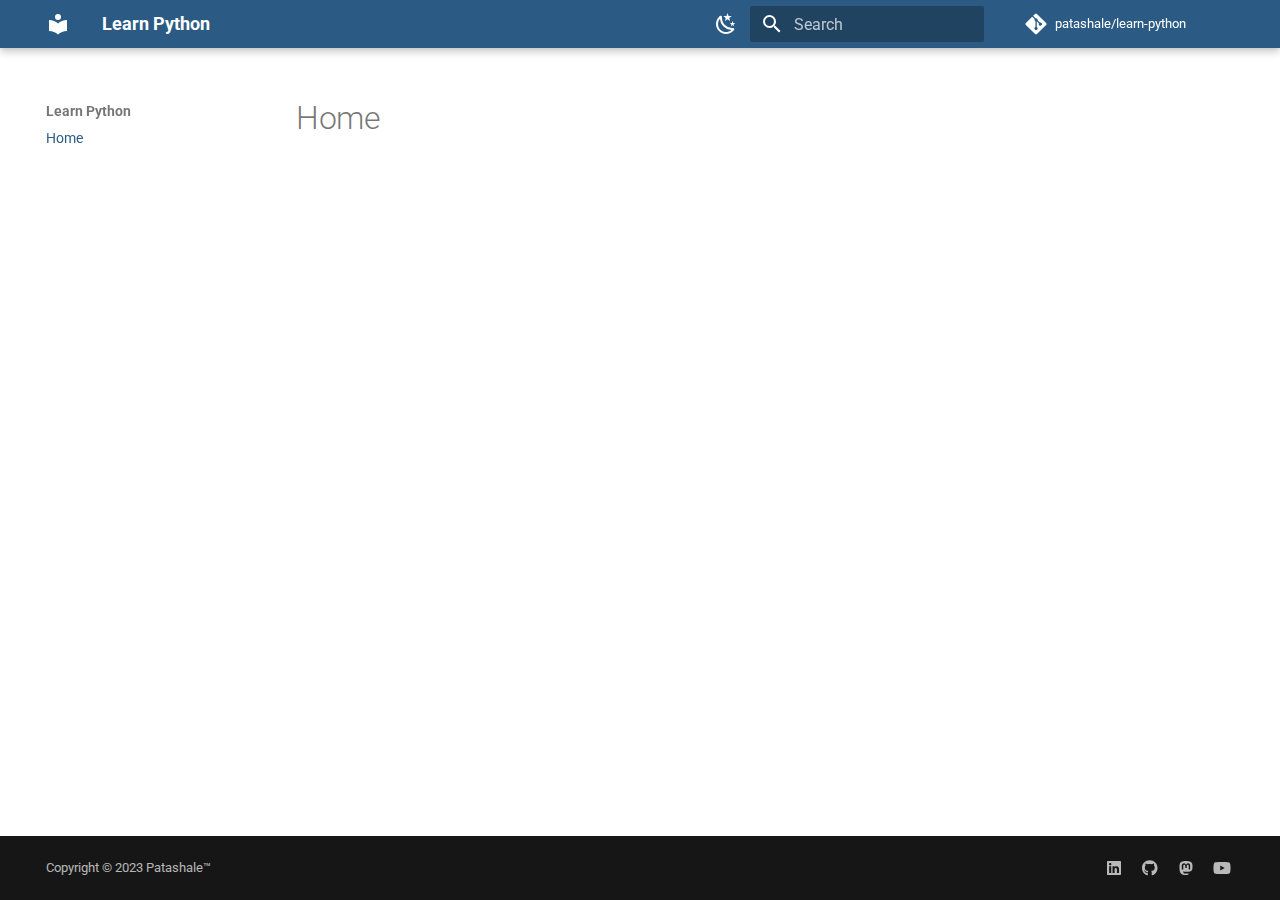
<file: index.html>
<!doctype html>
<html lang="en" class="no-js">
  <head>
    
      <meta charset="utf-8">
      <meta name="viewport" content="width=device-width,initial-scale=1">
      
        <meta name="description" content="Learn everything about Python here at Patashale™.">
      
      
        <meta name="author" content="Patashale™">
      
      
        <link rel="canonical" href="https://www.patashale.in/learn-python/">
      
      
      
      
      <link rel="icon" href="assets/images/favicon.png">
      <meta name="generator" content="mkdocs-1.5.3, mkdocs-material-9.4.5">
    
    
      
        <title>Learn Python</title>
      
    
    
      <link rel="stylesheet" href="assets/stylesheets/main.6a10b989.min.css">
      
        
        <link rel="stylesheet" href="assets/stylesheets/palette.356b1318.min.css">
      
      


    
    
      
    
    
      
        
        
        <link rel="preconnect" href="https://fonts.gstatic.com" crossorigin>
        <link rel="stylesheet" href="https://fonts.googleapis.com/css?family=Roboto:300,300i,400,400i,700,700i%7CRoboto+Mono:400,400i,700,700i&display=fallback">
        <style>:root{--md-text-font:"Roboto";--md-code-font:"Roboto Mono"}</style>
      
    
    
      <link rel="stylesheet" href="stylesheets/extra.css">
    
    <script>__md_scope=new URL(".",location),__md_hash=e=>[...e].reduce((e,_)=>(e<<5)-e+_.charCodeAt(0),0),__md_get=(e,_=localStorage,t=__md_scope)=>JSON.parse(_.getItem(t.pathname+"."+e)),__md_set=(e,_,t=localStorage,a=__md_scope)=>{try{t.setItem(a.pathname+"."+e,JSON.stringify(_))}catch(e){}}</script>
    
      

    
    
    
  </head>
  
  
    
    
      
    
    
    
    
    <body dir="ltr" data-md-color-scheme="default" data-md-color-primary="indigo" data-md-color-accent="indigo">
  
    
    
      <script>var palette=__md_get("__palette");if(palette&&"object"==typeof palette.color)for(var key of Object.keys(palette.color))document.body.setAttribute("data-md-color-"+key,palette.color[key])</script>
    
    <input class="md-toggle" data-md-toggle="drawer" type="checkbox" id="__drawer" autocomplete="off">
    <input class="md-toggle" data-md-toggle="search" type="checkbox" id="__search" autocomplete="off">
    <label class="md-overlay" for="__drawer"></label>
    <div data-md-component="skip">
      
    </div>
    <div data-md-component="announce">
      
    </div>
    
    
      

  

<header class="md-header md-header--shadow" data-md-component="header">
  <nav class="md-header__inner md-grid" aria-label="Header">
    <a href="." title="Learn Python" class="md-header__button md-logo" aria-label="Learn Python" data-md-component="logo">
      
  
  <svg xmlns="http://www.w3.org/2000/svg" viewBox="0 0 24 24"><path d="M12 8a3 3 0 0 0 3-3 3 3 0 0 0-3-3 3 3 0 0 0-3 3 3 3 0 0 0 3 3m0 3.54C9.64 9.35 6.5 8 3 8v11c3.5 0 6.64 1.35 9 3.54 2.36-2.19 5.5-3.54 9-3.54V8c-3.5 0-6.64 1.35-9 3.54Z"/></svg>

    </a>
    <label class="md-header__button md-icon" for="__drawer">
      
      <svg xmlns="http://www.w3.org/2000/svg" viewBox="0 0 24 24"><path d="M3 6h18v2H3V6m0 5h18v2H3v-2m0 5h18v2H3v-2Z"/></svg>
    </label>
    <div class="md-header__title" data-md-component="header-title">
      <div class="md-header__ellipsis">
        <div class="md-header__topic">
          <span class="md-ellipsis">
            Learn Python
          </span>
        </div>
        <div class="md-header__topic" data-md-component="header-topic">
          <span class="md-ellipsis">
            
              Home
            
          </span>
        </div>
      </div>
    </div>
    
      
        <form class="md-header__option" data-md-component="palette">
  
    
    
    
    <input class="md-option" data-md-color-media="(prefers-color-scheme: light)" data-md-color-scheme="default" data-md-color-primary="indigo" data-md-color-accent="indigo"  aria-label="Switch to dark mode"  type="radio" name="__palette" id="__palette_1">
    
      <label class="md-header__button md-icon" title="Switch to dark mode" for="__palette_2" hidden>
        <svg xmlns="http://www.w3.org/2000/svg" viewBox="0 0 24 24"><path d="m17.75 4.09-2.53 1.94.91 3.06-2.63-1.81-2.63 1.81.91-3.06-2.53-1.94L12.44 4l1.06-3 1.06 3 3.19.09m3.5 6.91-1.64 1.25.59 1.98-1.7-1.17-1.7 1.17.59-1.98L15.75 11l2.06-.05L18.5 9l.69 1.95 2.06.05m-2.28 4.95c.83-.08 1.72 1.1 1.19 1.85-.32.45-.66.87-1.08 1.27C15.17 23 8.84 23 4.94 19.07c-3.91-3.9-3.91-10.24 0-14.14.4-.4.82-.76 1.27-1.08.75-.53 1.93.36 1.85 1.19-.27 2.86.69 5.83 2.89 8.02a9.96 9.96 0 0 0 8.02 2.89m-1.64 2.02a12.08 12.08 0 0 1-7.8-3.47c-2.17-2.19-3.33-5-3.49-7.82-2.81 3.14-2.7 7.96.31 10.98 3.02 3.01 7.84 3.12 10.98.31Z"/></svg>
      </label>
    
  
    
    
    
    <input class="md-option" data-md-color-media="(prefers-color-scheme: dark)" data-md-color-scheme="slate" data-md-color-primary="blue" data-md-color-accent="yellow"  aria-label="Switch to light mode"  type="radio" name="__palette" id="__palette_2">
    
      <label class="md-header__button md-icon" title="Switch to light mode" for="__palette_1" hidden>
        <svg xmlns="http://www.w3.org/2000/svg" viewBox="0 0 24 24"><path d="M12 7a5 5 0 0 1 5 5 5 5 0 0 1-5 5 5 5 0 0 1-5-5 5 5 0 0 1 5-5m0 2a3 3 0 0 0-3 3 3 3 0 0 0 3 3 3 3 0 0 0 3-3 3 3 0 0 0-3-3m0-7 2.39 3.42C13.65 5.15 12.84 5 12 5c-.84 0-1.65.15-2.39.42L12 2M3.34 7l4.16-.35A7.2 7.2 0 0 0 5.94 8.5c-.44.74-.69 1.5-.83 2.29L3.34 7m.02 10 1.76-3.77a7.131 7.131 0 0 0 2.38 4.14L3.36 17M20.65 7l-1.77 3.79a7.023 7.023 0 0 0-2.38-4.15l4.15.36m-.01 10-4.14.36c.59-.51 1.12-1.14 1.54-1.86.42-.73.69-1.5.83-2.29L20.64 17M12 22l-2.41-3.44c.74.27 1.55.44 2.41.44.82 0 1.63-.17 2.37-.44L12 22Z"/></svg>
      </label>
    
  
</form>
      
    
    
    
      <label class="md-header__button md-icon" for="__search">
        
        <svg xmlns="http://www.w3.org/2000/svg" viewBox="0 0 24 24"><path d="M9.5 3A6.5 6.5 0 0 1 16 9.5c0 1.61-.59 3.09-1.56 4.23l.27.27h.79l5 5-1.5 1.5-5-5v-.79l-.27-.27A6.516 6.516 0 0 1 9.5 16 6.5 6.5 0 0 1 3 9.5 6.5 6.5 0 0 1 9.5 3m0 2C7 5 5 7 5 9.5S7 14 9.5 14 14 12 14 9.5 12 5 9.5 5Z"/></svg>
      </label>
      <div class="md-search" data-md-component="search" role="dialog">
  <label class="md-search__overlay" for="__search"></label>
  <div class="md-search__inner" role="search">
    <form class="md-search__form" name="search">
      <input type="text" class="md-search__input" name="query" aria-label="Search" placeholder="Search" autocapitalize="off" autocorrect="off" autocomplete="off" spellcheck="false" data-md-component="search-query" required>
      <label class="md-search__icon md-icon" for="__search">
        
        <svg xmlns="http://www.w3.org/2000/svg" viewBox="0 0 24 24"><path d="M9.5 3A6.5 6.5 0 0 1 16 9.5c0 1.61-.59 3.09-1.56 4.23l.27.27h.79l5 5-1.5 1.5-5-5v-.79l-.27-.27A6.516 6.516 0 0 1 9.5 16 6.5 6.5 0 0 1 3 9.5 6.5 6.5 0 0 1 9.5 3m0 2C7 5 5 7 5 9.5S7 14 9.5 14 14 12 14 9.5 12 5 9.5 5Z"/></svg>
        
        <svg xmlns="http://www.w3.org/2000/svg" viewBox="0 0 24 24"><path d="M20 11v2H8l5.5 5.5-1.42 1.42L4.16 12l7.92-7.92L13.5 5.5 8 11h12Z"/></svg>
      </label>
      <nav class="md-search__options" aria-label="Search">
        
        <button type="reset" class="md-search__icon md-icon" title="Clear" aria-label="Clear" tabindex="-1">
          
          <svg xmlns="http://www.w3.org/2000/svg" viewBox="0 0 24 24"><path d="M19 6.41 17.59 5 12 10.59 6.41 5 5 6.41 10.59 12 5 17.59 6.41 19 12 13.41 17.59 19 19 17.59 13.41 12 19 6.41Z"/></svg>
        </button>
      </nav>
      
    </form>
    <div class="md-search__output">
      <div class="md-search__scrollwrap" data-md-scrollfix>
        <div class="md-search-result" data-md-component="search-result">
          <div class="md-search-result__meta">
            Initializing search
          </div>
          <ol class="md-search-result__list" role="presentation"></ol>
        </div>
      </div>
    </div>
  </div>
</div>
    
    
      <div class="md-header__source">
        <a href="https://github.com/patashale/learn-python" title="Go to repository" class="md-source" data-md-component="source">
  <div class="md-source__icon md-icon">
    
    <svg xmlns="http://www.w3.org/2000/svg" viewBox="0 0 448 512"><!--! Font Awesome Free 6.4.2 by @fontawesome - https://fontawesome.com License - https://fontawesome.com/license/free (Icons: CC BY 4.0, Fonts: SIL OFL 1.1, Code: MIT License) Copyright 2023 Fonticons, Inc.--><path d="M439.55 236.05 244 40.45a28.87 28.87 0 0 0-40.81 0l-40.66 40.63 51.52 51.52c27.06-9.14 52.68 16.77 43.39 43.68l49.66 49.66c34.23-11.8 61.18 31 35.47 56.69-26.49 26.49-70.21-2.87-56-37.34L240.22 199v121.85c25.3 12.54 22.26 41.85 9.08 55a34.34 34.34 0 0 1-48.55 0c-17.57-17.6-11.07-46.91 11.25-56v-123c-20.8-8.51-24.6-30.74-18.64-45L142.57 101 8.45 235.14a28.86 28.86 0 0 0 0 40.81l195.61 195.6a28.86 28.86 0 0 0 40.8 0l194.69-194.69a28.86 28.86 0 0 0 0-40.81z"/></svg>
  </div>
  <div class="md-source__repository">
    patashale/learn-python
  </div>
</a>
      </div>
    
  </nav>
  
</header>
    
    <div class="md-container" data-md-component="container">
      
      
        
          
        
      
      <main class="md-main" data-md-component="main">
        <div class="md-main__inner md-grid">
          
            
              
              <div class="md-sidebar md-sidebar--primary" data-md-component="sidebar" data-md-type="navigation" >
                <div class="md-sidebar__scrollwrap">
                  <div class="md-sidebar__inner">
                    



<nav class="md-nav md-nav--primary" aria-label="Navigation" data-md-level="0">
  <label class="md-nav__title" for="__drawer">
    <a href="." title="Learn Python" class="md-nav__button md-logo" aria-label="Learn Python" data-md-component="logo">
      
  
  <svg xmlns="http://www.w3.org/2000/svg" viewBox="0 0 24 24"><path d="M12 8a3 3 0 0 0 3-3 3 3 0 0 0-3-3 3 3 0 0 0-3 3 3 3 0 0 0 3 3m0 3.54C9.64 9.35 6.5 8 3 8v11c3.5 0 6.64 1.35 9 3.54 2.36-2.19 5.5-3.54 9-3.54V8c-3.5 0-6.64 1.35-9 3.54Z"/></svg>

    </a>
    Learn Python
  </label>
  
    <div class="md-nav__source">
      <a href="https://github.com/patashale/learn-python" title="Go to repository" class="md-source" data-md-component="source">
  <div class="md-source__icon md-icon">
    
    <svg xmlns="http://www.w3.org/2000/svg" viewBox="0 0 448 512"><!--! Font Awesome Free 6.4.2 by @fontawesome - https://fontawesome.com License - https://fontawesome.com/license/free (Icons: CC BY 4.0, Fonts: SIL OFL 1.1, Code: MIT License) Copyright 2023 Fonticons, Inc.--><path d="M439.55 236.05 244 40.45a28.87 28.87 0 0 0-40.81 0l-40.66 40.63 51.52 51.52c27.06-9.14 52.68 16.77 43.39 43.68l49.66 49.66c34.23-11.8 61.18 31 35.47 56.69-26.49 26.49-70.21-2.87-56-37.34L240.22 199v121.85c25.3 12.54 22.26 41.85 9.08 55a34.34 34.34 0 0 1-48.55 0c-17.57-17.6-11.07-46.91 11.25-56v-123c-20.8-8.51-24.6-30.74-18.64-45L142.57 101 8.45 235.14a28.86 28.86 0 0 0 0 40.81l195.61 195.6a28.86 28.86 0 0 0 40.8 0l194.69-194.69a28.86 28.86 0 0 0 0-40.81z"/></svg>
  </div>
  <div class="md-source__repository">
    patashale/learn-python
  </div>
</a>
    </div>
  
  <ul class="md-nav__list" data-md-scrollfix>
    
      
      
  
  
    
  
  
    <li class="md-nav__item md-nav__item--active">
      
      <input class="md-nav__toggle md-toggle" type="checkbox" id="__toc">
      
      
      
      <a href="." class="md-nav__link md-nav__link--active">
        
  
  <span class="md-ellipsis">
    Home
  </span>
  

      </a>
      
    </li>
  

    
  </ul>
</nav>
                  </div>
                </div>
              </div>
            
            
              
              <div class="md-sidebar md-sidebar--secondary" data-md-component="sidebar" data-md-type="toc" >
                <div class="md-sidebar__scrollwrap">
                  <div class="md-sidebar__inner">
                    

<nav class="md-nav md-nav--secondary" aria-label="Table of contents">
  
  
  
  
</nav>
                  </div>
                </div>
              </div>
            
          
          
            <div class="md-content" data-md-component="content">
              <article class="md-content__inner md-typeset">
                
                  

  
  


  <h1>Home</h1>







                
              </article>
            </div>
          
          
        </div>
        
      </main>
      
        <footer class="md-footer">
  
    
  
  <div class="md-footer-meta md-typeset">
    <div class="md-footer-meta__inner md-grid">
      <div class="md-copyright">
  
    <div class="md-copyright__highlight">
      Copyright &copy; 2023 Patashale™
    </div>
  
  
</div>
      
        <div class="md-social">
  
    
    
    
    
    <a href="https://linkedin.com/company/patashale" target="_blank" rel="noopener" title="Patashale™ on LinkedIn" class="md-social__link">
      <svg xmlns="http://www.w3.org/2000/svg" viewBox="0 0 448 512"><!--! Font Awesome Free 6.4.2 by @fontawesome - https://fontawesome.com License - https://fontawesome.com/license/free (Icons: CC BY 4.0, Fonts: SIL OFL 1.1, Code: MIT License) Copyright 2023 Fonticons, Inc.--><path d="M416 32H31.9C14.3 32 0 46.5 0 64.3v383.4C0 465.5 14.3 480 31.9 480H416c17.6 0 32-14.5 32-32.3V64.3c0-17.8-14.4-32.3-32-32.3zM135.4 416H69V202.2h66.5V416zm-33.2-243c-21.3 0-38.5-17.3-38.5-38.5S80.9 96 102.2 96c21.2 0 38.5 17.3 38.5 38.5 0 21.3-17.2 38.5-38.5 38.5zm282.1 243h-66.4V312c0-24.8-.5-56.7-34.5-56.7-34.6 0-39.9 27-39.9 54.9V416h-66.4V202.2h63.7v29.2h.9c8.9-16.8 30.6-34.5 62.9-34.5 67.2 0 79.7 44.3 79.7 101.9V416z"/></svg>
    </a>
  
    
    
    
    
    <a href="https://github.com/patashale" target="_blank" rel="noopener" title="Patashale™ on GitHub" class="md-social__link">
      <svg xmlns="http://www.w3.org/2000/svg" viewBox="0 0 496 512"><!--! Font Awesome Free 6.4.2 by @fontawesome - https://fontawesome.com License - https://fontawesome.com/license/free (Icons: CC BY 4.0, Fonts: SIL OFL 1.1, Code: MIT License) Copyright 2023 Fonticons, Inc.--><path d="M165.9 397.4c0 2-2.3 3.6-5.2 3.6-3.3.3-5.6-1.3-5.6-3.6 0-2 2.3-3.6 5.2-3.6 3-.3 5.6 1.3 5.6 3.6zm-31.1-4.5c-.7 2 1.3 4.3 4.3 4.9 2.6 1 5.6 0 6.2-2s-1.3-4.3-4.3-5.2c-2.6-.7-5.5.3-6.2 2.3zm44.2-1.7c-2.9.7-4.9 2.6-4.6 4.9.3 2 2.9 3.3 5.9 2.6 2.9-.7 4.9-2.6 4.6-4.6-.3-1.9-3-3.2-5.9-2.9zM244.8 8C106.1 8 0 113.3 0 252c0 110.9 69.8 205.8 169.5 239.2 12.8 2.3 17.3-5.6 17.3-12.1 0-6.2-.3-40.4-.3-61.4 0 0-70 15-84.7-29.8 0 0-11.4-29.1-27.8-36.6 0 0-22.9-15.7 1.6-15.4 0 0 24.9 2 38.6 25.8 21.9 38.6 58.6 27.5 72.9 20.9 2.3-16 8.8-27.1 16-33.7-55.9-6.2-112.3-14.3-112.3-110.5 0-27.5 7.6-41.3 23.6-58.9-2.6-6.5-11.1-33.3 2.6-67.9 20.9-6.5 69 27 69 27 20-5.6 41.5-8.5 62.8-8.5s42.8 2.9 62.8 8.5c0 0 48.1-33.6 69-27 13.7 34.7 5.2 61.4 2.6 67.9 16 17.7 25.8 31.5 25.8 58.9 0 96.5-58.9 104.2-114.8 110.5 9.2 7.9 17 22.9 17 46.4 0 33.7-.3 75.4-.3 83.6 0 6.5 4.6 14.4 17.3 12.1C428.2 457.8 496 362.9 496 252 496 113.3 383.5 8 244.8 8zM97.2 352.9c-1.3 1-1 3.3.7 5.2 1.6 1.6 3.9 2.3 5.2 1 1.3-1 1-3.3-.7-5.2-1.6-1.6-3.9-2.3-5.2-1zm-10.8-8.1c-.7 1.3.3 2.9 2.3 3.9 1.6 1 3.6.7 4.3-.7.7-1.3-.3-2.9-2.3-3.9-2-.6-3.6-.3-4.3.7zm32.4 35.6c-1.6 1.3-1 4.3 1.3 6.2 2.3 2.3 5.2 2.6 6.5 1 1.3-1.3.7-4.3-1.3-6.2-2.2-2.3-5.2-2.6-6.5-1zm-11.4-14.7c-1.6 1-1.6 3.6 0 5.9 1.6 2.3 4.3 3.3 5.6 2.3 1.6-1.3 1.6-3.9 0-6.2-1.4-2.3-4-3.3-5.6-2z"/></svg>
    </a>
  
    
    
      
    
    
    
    <a href="https://mastodon.social/@patashale" target="_blank" rel="noopener me" title="Patashale™ on Mastodon" class="md-social__link">
      <svg xmlns="http://www.w3.org/2000/svg" viewBox="0 0 448 512"><!--! Font Awesome Free 6.4.2 by @fontawesome - https://fontawesome.com License - https://fontawesome.com/license/free (Icons: CC BY 4.0, Fonts: SIL OFL 1.1, Code: MIT License) Copyright 2023 Fonticons, Inc.--><path d="M433 179.11c0-97.2-63.71-125.7-63.71-125.7-62.52-28.7-228.56-28.4-290.48 0 0 0-63.72 28.5-63.72 125.7 0 115.7-6.6 259.4 105.63 289.1 40.51 10.7 75.32 13 103.33 11.4 50.81-2.8 79.32-18.1 79.32-18.1l-1.7-36.9s-36.31 11.4-77.12 10.1c-40.41-1.4-83-4.4-89.63-54a102.54 102.54 0 0 1-.9-13.9c85.63 20.9 158.65 9.1 178.75 6.7 56.12-6.7 105-41.3 111.23-72.9 9.8-49.8 9-121.5 9-121.5zm-75.12 125.2h-46.63v-114.2c0-49.7-64-51.6-64 6.9v62.5h-46.33V197c0-58.5-64-56.6-64-6.9v114.2H90.19c0-122.1-5.2-147.9 18.41-175 25.9-28.9 79.82-30.8 103.83 6.1l11.6 19.5 11.6-19.5c24.11-37.1 78.12-34.8 103.83-6.1 23.71 27.3 18.4 53 18.4 175z"/></svg>
    </a>
  
    
    
    
    
    <a href="https://youtube.com/@patashale" target="_blank" rel="noopener" title="Patashale™ on YouTube" class="md-social__link">
      <svg xmlns="http://www.w3.org/2000/svg" viewBox="0 0 576 512"><!--! Font Awesome Free 6.4.2 by @fontawesome - https://fontawesome.com License - https://fontawesome.com/license/free (Icons: CC BY 4.0, Fonts: SIL OFL 1.1, Code: MIT License) Copyright 2023 Fonticons, Inc.--><path d="M549.655 124.083c-6.281-23.65-24.787-42.276-48.284-48.597C458.781 64 288 64 288 64S117.22 64 74.629 75.486c-23.497 6.322-42.003 24.947-48.284 48.597-11.412 42.867-11.412 132.305-11.412 132.305s0 89.438 11.412 132.305c6.281 23.65 24.787 41.5 48.284 47.821C117.22 448 288 448 288 448s170.78 0 213.371-11.486c23.497-6.321 42.003-24.171 48.284-47.821 11.412-42.867 11.412-132.305 11.412-132.305s0-89.438-11.412-132.305zm-317.51 213.508V175.185l142.739 81.205-142.739 81.201z"/></svg>
    </a>
  
</div>
      
    </div>
  </div>
</footer>
      
    </div>
    <div class="md-dialog" data-md-component="dialog">
      <div class="md-dialog__inner md-typeset"></div>
    </div>
    
    
    <script id="__config" type="application/json">{"base": ".", "features": ["navigation.footer"], "search": "assets/javascripts/workers/search.f886a092.min.js", "translations": {"clipboard.copied": "Copied to clipboard", "clipboard.copy": "Copy to clipboard", "search.result.more.one": "1 more on this page", "search.result.more.other": "# more on this page", "search.result.none": "No matching documents", "search.result.one": "1 matching document", "search.result.other": "# matching documents", "search.result.placeholder": "Type to start searching", "search.result.term.missing": "Missing", "select.version": "Select version"}}</script>
    
    
      <script src="assets/javascripts/bundle.aecac24b.min.js"></script>
      
    
  </body>
</html>
</file>
<file: stylesheets/extra.css>
[data-md-color-scheme="default"] {
    --md-primary-fg-color: #2B5B84;
    --md-accent-fg-color: #FFD343;
    --md-typeset-a-color: #2B5B84;
}

[data-md-color-scheme=slate]{
    --md-primary-fg-color: #2B5B84;
    --md-accent-fg-color: #2B5B84;
    --md-typeset-a-color: #FFD343;
}
</file>
<file: assets/stylesheets/main.6a10b989.min.css>
@charset "UTF-8";html{-webkit-text-size-adjust:none;-moz-text-size-adjust:none;text-size-adjust:none;box-sizing:border-box}*,:after,:before{box-sizing:inherit}@media (prefers-reduced-motion){*,:after,:before{transition:none!important}}body{margin:0}a,button,input,label{-webkit-tap-highlight-color:transparent}a{color:inherit;text-decoration:none}hr{border:0;box-sizing:initial;display:block;height:.05rem;overflow:visible;padding:0}small{font-size:80%}sub,sup{line-height:1em}img{border-style:none}table{border-collapse:initial;border-spacing:0}td,th{font-weight:400;vertical-align:top}button{background:#0000;border:0;font-family:inherit;font-size:inherit;margin:0;padding:0}input{border:0;outline:none}:root{--md-primary-fg-color:#4051b5;--md-primary-fg-color--light:#5d6cc0;--md-primary-fg-color--dark:#303fa1;--md-primary-bg-color:#fff;--md-primary-bg-color--light:#ffffffb3;--md-accent-fg-color:#526cfe;--md-accent-fg-color--transparent:#526cfe1a;--md-accent-bg-color:#fff;--md-accent-bg-color--light:#ffffffb3}[data-md-color-scheme=default]{color-scheme:light}[data-md-color-scheme=default] img[src$="#gh-dark-mode-only"],[data-md-color-scheme=default] img[src$="#only-dark"]{display:none}:root,[data-md-color-scheme=default]{--md-hue:225deg;--md-default-fg-color:#000000de;--md-default-fg-color--light:#0000008a;--md-default-fg-color--lighter:#00000052;--md-default-fg-color--lightest:#00000012;--md-default-bg-color:#fff;--md-default-bg-color--light:#ffffffb3;--md-default-bg-color--lighter:#ffffff4d;--md-default-bg-color--lightest:#ffffff1f;--md-code-fg-color:#36464e;--md-code-bg-color:#f5f5f5;--md-code-hl-color:#4287ff;--md-code-hl-color--light:#4287ff1a;--md-code-hl-number-color:#d52a2a;--md-code-hl-special-color:#db1457;--md-code-hl-function-color:#a846b9;--md-code-hl-constant-color:#6e59d9;--md-code-hl-keyword-color:#3f6ec6;--md-code-hl-string-color:#1c7d4d;--md-code-hl-name-color:var(--md-code-fg-color);--md-code-hl-operator-color:var(--md-default-fg-color--light);--md-code-hl-punctuation-color:var(--md-default-fg-color--light);--md-code-hl-comment-color:var(--md-default-fg-color--light);--md-code-hl-generic-color:var(--md-default-fg-color--light);--md-code-hl-variable-color:var(--md-default-fg-color--light);--md-typeset-color:var(--md-default-fg-color);--md-typeset-a-color:var(--md-primary-fg-color);--md-typeset-del-color:#f5503d26;--md-typeset-ins-color:#0bd57026;--md-typeset-kbd-color:#fafafa;--md-typeset-kbd-accent-color:#fff;--md-typeset-kbd-border-color:#b8b8b8;--md-typeset-mark-color:#ffff0080;--md-typeset-table-color:#0000001f;--md-typeset-table-color--light:rgba(0,0,0,.035);--md-admonition-fg-color:var(--md-default-fg-color);--md-admonition-bg-color:var(--md-default-bg-color);--md-warning-fg-color:#000000de;--md-warning-bg-color:#ff9;--md-footer-fg-color:#fff;--md-footer-fg-color--light:#ffffffb3;--md-footer-fg-color--lighter:#ffffff73;--md-footer-bg-color:#000000de;--md-footer-bg-color--dark:#00000052;--md-shadow-z1:0 0.2rem 0.5rem #0000000d,0 0 0.05rem #0000001a;--md-shadow-z2:0 0.2rem 0.5rem #0000001a,0 0 0.05rem #00000040;--md-shadow-z3:0 0.2rem 0.5rem #0003,0 0 0.05rem #00000059}.md-icon svg{fill:currentcolor;display:block;height:1.2rem;width:1.2rem}body{-webkit-font-smoothing:antialiased;-moz-osx-font-smoothing:grayscale;--md-text-font-family:var(--md-text-font,_),-apple-system,BlinkMacSystemFont,Helvetica,Arial,sans-serif;--md-code-font-family:var(--md-code-font,_),SFMono-Regular,Consolas,Menlo,monospace}aside,body,input{font-feature-settings:"kern","liga";color:var(--md-typeset-color);font-family:var(--md-text-font-family)}code,kbd,pre{font-feature-settings:"kern";font-family:var(--md-code-font-family)}:root{--md-typeset-table-sort-icon:url('data:image/svg+xml;charset=utf-8,<svg xmlns="http://www.w3.org/2000/svg" viewBox="0 0 24 24"><path d="m18 21-4-4h3V7h-3l4-4 4 4h-3v10h3M2 19v-2h10v2M2 13v-2h7v2M2 7V5h4v2H2Z"/></svg>');--md-typeset-table-sort-icon--asc:url('data:image/svg+xml;charset=utf-8,<svg xmlns="http://www.w3.org/2000/svg" viewBox="0 0 24 24"><path d="M19 17h3l-4 4-4-4h3V3h2M2 17h10v2H2M6 5v2H2V5m0 6h7v2H2v-2Z"/></svg>');--md-typeset-table-sort-icon--desc:url('data:image/svg+xml;charset=utf-8,<svg xmlns="http://www.w3.org/2000/svg" viewBox="0 0 24 24"><path d="M19 7h3l-4-4-4 4h3v14h2M2 17h10v2H2M6 5v2H2V5m0 6h7v2H2v-2Z"/></svg>')}.md-typeset{-webkit-print-color-adjust:exact;color-adjust:exact;font-size:.8rem;line-height:1.6}@media print{.md-typeset{font-size:.68rem}}.md-typeset blockquote,.md-typeset dl,.md-typeset figure,.md-typeset ol,.md-typeset pre,.md-typeset ul{margin-bottom:1em;margin-top:1em}.md-typeset h1{color:var(--md-default-fg-color--light);font-size:2em;line-height:1.3;margin:0 0 1.25em}.md-typeset h1,.md-typeset h2{font-weight:300;letter-spacing:-.01em}.md-typeset h2{font-size:1.5625em;line-height:1.4;margin:1.6em 0 .64em}.md-typeset h3{font-size:1.25em;font-weight:400;letter-spacing:-.01em;line-height:1.5;margin:1.6em 0 .8em}.md-typeset h2+h3{margin-top:.8em}.md-typeset h4{font-weight:700;letter-spacing:-.01em;margin:1em 0}.md-typeset h5,.md-typeset h6{color:var(--md-default-fg-color--light);font-size:.8em;font-weight:700;letter-spacing:-.01em;margin:1.25em 0}.md-typeset h5{text-transform:uppercase}.md-typeset hr{border-bottom:.05rem solid var(--md-default-fg-color--lightest);display:flow-root;margin:1.5em 0}.md-typeset a{color:var(--md-typeset-a-color);word-break:break-word}.md-typeset a,.md-typeset a:before{transition:color 125ms}.md-typeset a:focus,.md-typeset a:hover{color:var(--md-accent-fg-color)}.md-typeset a:focus code,.md-typeset a:hover code{background-color:var(--md-accent-fg-color--transparent)}.md-typeset a code{color:currentcolor;transition:background-color 125ms}.md-typeset a.focus-visible{outline-color:var(--md-accent-fg-color);outline-offset:.2rem}.md-typeset code,.md-typeset kbd,.md-typeset pre{color:var(--md-code-fg-color);direction:ltr;font-variant-ligatures:none}@media print{.md-typeset code,.md-typeset kbd,.md-typeset pre{white-space:pre-wrap}}.md-typeset code{background-color:var(--md-code-bg-color);border-radius:.1rem;-webkit-box-decoration-break:clone;box-decoration-break:clone;font-size:.85em;padding:0 .2941176471em;word-break:break-word}.md-typeset code:not(.focus-visible){-webkit-tap-highlight-color:transparent;outline:none}.md-typeset pre{display:flow-root;line-height:1.4;position:relative}.md-typeset pre>code{-webkit-box-decoration-break:slice;box-decoration-break:slice;box-shadow:none;display:block;margin:0;outline-color:var(--md-accent-fg-color);overflow:auto;padding:.7720588235em 1.1764705882em;scrollbar-color:var(--md-default-fg-color--lighter) #0000;scrollbar-width:thin;touch-action:auto;word-break:normal}.md-typeset pre>code:hover{scrollbar-color:var(--md-accent-fg-color) #0000}.md-typeset pre>code::-webkit-scrollbar{height:.2rem;width:.2rem}.md-typeset pre>code::-webkit-scrollbar-thumb{background-color:var(--md-default-fg-color--lighter)}.md-typeset pre>code::-webkit-scrollbar-thumb:hover{background-color:var(--md-accent-fg-color)}.md-typeset kbd{background-color:var(--md-typeset-kbd-color);border-radius:.1rem;box-shadow:0 .1rem 0 .05rem var(--md-typeset-kbd-border-color),0 .1rem 0 var(--md-typeset-kbd-border-color),0 -.1rem .2rem var(--md-typeset-kbd-accent-color) inset;color:var(--md-default-fg-color);display:inline-block;font-size:.75em;padding:0 .6666666667em;vertical-align:text-top;word-break:break-word}.md-typeset mark{background-color:var(--md-typeset-mark-color);-webkit-box-decoration-break:clone;box-decoration-break:clone;color:inherit;word-break:break-word}.md-typeset abbr{border-bottom:.05rem dotted var(--md-default-fg-color--light);cursor:help;text-decoration:none}@media (hover:none){.md-typeset abbr[title]:focus:after,.md-typeset abbr[title]:hover:after{background-color:var(--md-default-fg-color);border-radius:.1rem;box-shadow:var(--md-shadow-z3);color:var(--md-default-bg-color);content:attr(title);font-size:.7rem;left:.8rem;margin-top:2em;padding:.2rem .3rem;position:absolute;right:.8rem}}.md-typeset small{opacity:.75}[dir=ltr] .md-typeset sub,[dir=ltr] .md-typeset sup{margin-left:.078125em}[dir=rtl] .md-typeset sub,[dir=rtl] .md-typeset sup{margin-right:.078125em}[dir=ltr] .md-typeset blockquote{padding-left:.6rem}[dir=rtl] .md-typeset blockquote{padding-right:.6rem}[dir=ltr] .md-typeset blockquote{border-left:.2rem solid var(--md-default-fg-color--lighter)}[dir=rtl] .md-typeset blockquote{border-right:.2rem solid var(--md-default-fg-color--lighter)}.md-typeset blockquote{color:var(--md-default-fg-color--light);margin-left:0;margin-right:0}.md-typeset ul{list-style-type:disc}[dir=ltr] .md-typeset ol,[dir=ltr] .md-typeset ul{margin-left:.625em}[dir=rtl] .md-typeset ol,[dir=rtl] .md-typeset ul{margin-right:.625em}.md-typeset ol,.md-typeset ul{padding:0}.md-typeset ol:not([hidden]),.md-typeset ul:not([hidden]){display:flow-root}.md-typeset ol ol,.md-typeset ul ol{list-style-type:lower-alpha}.md-typeset ol ol ol,.md-typeset ul ol ol{list-style-type:lower-roman}[dir=ltr] .md-typeset ol li,[dir=ltr] .md-typeset ul li{margin-left:1.25em}[dir=rtl] .md-typeset ol li,[dir=rtl] .md-typeset ul li{margin-right:1.25em}.md-typeset ol li,.md-typeset ul li{margin-bottom:.5em}.md-typeset ol li blockquote,.md-typeset ol li p,.md-typeset ul li blockquote,.md-typeset ul li p{margin:.5em 0}.md-typeset ol li:last-child,.md-typeset ul li:last-child{margin-bottom:0}[dir=ltr] .md-typeset ol li ol,[dir=ltr] .md-typeset ol li ul,[dir=ltr] .md-typeset ul li ol,[dir=ltr] .md-typeset ul li ul{margin-left:.625em}[dir=rtl] .md-typeset ol li ol,[dir=rtl] .md-typeset ol li ul,[dir=rtl] .md-typeset ul li ol,[dir=rtl] .md-typeset ul li ul{margin-right:.625em}.md-typeset ol li ol,.md-typeset ol li ul,.md-typeset ul li ol,.md-typeset ul li ul{margin-bottom:.5em;margin-top:.5em}[dir=ltr] .md-typeset dd{margin-left:1.875em}[dir=rtl] .md-typeset dd{margin-right:1.875em}.md-typeset dd{margin-bottom:1.5em;margin-top:1em}.md-typeset img,.md-typeset svg,.md-typeset video{height:auto;max-width:100%}.md-typeset img[align=left]{margin:1em 1em 1em 0}.md-typeset img[align=right]{margin:1em 0 1em 1em}.md-typeset img[align]:only-child{margin-top:0}.md-typeset figure{display:flow-root;margin:1em auto;max-width:100%;text-align:center;width:-webkit-fit-content;width:-moz-fit-content;width:fit-content}.md-typeset figure img{display:block}.md-typeset figcaption{font-style:italic;margin:1em auto;max-width:24rem}.md-typeset iframe{max-width:100%}.md-typeset table:not([class]){background-color:var(--md-default-bg-color);border:.05rem solid var(--md-typeset-table-color);border-radius:.1rem;display:inline-block;font-size:.64rem;max-width:100%;overflow:auto;touch-action:auto}@media print{.md-typeset table:not([class]){display:table}}.md-typeset table:not([class])+*{margin-top:1.5em}.md-typeset table:not([class]) td>:first-child,.md-typeset table:not([class]) th>:first-child{margin-top:0}.md-typeset table:not([class]) td>:last-child,.md-typeset table:not([class]) th>:last-child{margin-bottom:0}.md-typeset table:not([class]) td:not([align]),.md-typeset table:not([class]) th:not([align]){text-align:left}[dir=rtl] .md-typeset table:not([class]) td:not([align]),[dir=rtl] .md-typeset table:not([class]) th:not([align]){text-align:right}.md-typeset table:not([class]) th{font-weight:700;min-width:5rem;padding:.9375em 1.25em;vertical-align:top}.md-typeset table:not([class]) td{border-top:.05rem solid var(--md-typeset-table-color);padding:.9375em 1.25em;vertical-align:top}.md-typeset table:not([class]) tbody tr{transition:background-color 125ms}.md-typeset table:not([class]) tbody tr:hover{background-color:var(--md-typeset-table-color--light);box-shadow:0 .05rem 0 var(--md-default-bg-color) inset}.md-typeset table:not([class]) a{word-break:normal}.md-typeset table th[role=columnheader]{cursor:pointer}[dir=ltr] .md-typeset table th[role=columnheader]:after{margin-left:.5em}[dir=rtl] .md-typeset table th[role=columnheader]:after{margin-right:.5em}.md-typeset table th[role=columnheader]:after{content:"";display:inline-block;height:1.2em;-webkit-mask-image:var(--md-typeset-table-sort-icon);mask-image:var(--md-typeset-table-sort-icon);-webkit-mask-repeat:no-repeat;mask-repeat:no-repeat;-webkit-mask-size:contain;mask-size:contain;transition:background-color 125ms;vertical-align:text-bottom;width:1.2em}.md-typeset table th[role=columnheader]:hover:after{background-color:var(--md-default-fg-color--lighter)}.md-typeset table th[role=columnheader][aria-sort=ascending]:after{background-color:var(--md-default-fg-color--light);-webkit-mask-image:var(--md-typeset-table-sort-icon--asc);mask-image:var(--md-typeset-table-sort-icon--asc)}.md-typeset table th[role=columnheader][aria-sort=descending]:after{background-color:var(--md-default-fg-color--light);-webkit-mask-image:var(--md-typeset-table-sort-icon--desc);mask-image:var(--md-typeset-table-sort-icon--desc)}.md-typeset__scrollwrap{margin:1em -.8rem;overflow-x:auto;touch-action:auto}.md-typeset__table{display:inline-block;margin-bottom:.5em;padding:0 .8rem}@media print{.md-typeset__table{display:block}}html .md-typeset__table table{display:table;margin:0;overflow:hidden;width:100%}@media screen and (max-width:44.984375em){.md-content__inner>pre{margin:1em -.8rem}.md-content__inner>pre code{border-radius:0}}.md-typeset .md-author{display:block;flex-shrink:0;height:1.6rem;overflow:hidden;position:relative;transition:color 125ms,transform 125ms;width:1.6rem}.md-typeset .md-author img{border-radius:100%;display:block}.md-typeset .md-author--more{background:var(--md-default-fg-color--lightest);color:var(--md-default-fg-color--lighter);font-size:.6rem;font-weight:700;line-height:1.6rem;text-align:center}.md-typeset .md-author--long{height:2.4rem;width:2.4rem}.md-typeset a.md-author{transform:scale(1)}.md-typeset a.md-author img{filter:grayscale(100%) opacity(75%);transition:filter 125ms}.md-typeset a.md-author:focus,.md-typeset a.md-author:hover{transform:scale(1.1);z-index:1}.md-typeset a.md-author:focus img,.md-typeset a.md-author:hover img{filter:grayscale(0)}.md-banner{background-color:var(--md-footer-bg-color);color:var(--md-footer-fg-color);overflow:auto}@media print{.md-banner{display:none}}.md-banner--warning{background-color:var(--md-warning-bg-color);color:var(--md-warning-fg-color)}.md-banner__inner{font-size:.7rem;margin:.6rem auto;padding:0 .8rem}[dir=ltr] .md-banner__button{float:right}[dir=rtl] .md-banner__button{float:left}.md-banner__button{color:inherit;cursor:pointer;transition:opacity .25s}.no-js .md-banner__button{display:none}.md-banner__button:hover{opacity:.7}html{font-size:125%;height:100%;overflow-x:hidden}@media screen and (min-width:100em){html{font-size:137.5%}}@media screen and (min-width:125em){html{font-size:150%}}body{background-color:var(--md-default-bg-color);display:flex;flex-direction:column;font-size:.5rem;min-height:100%;position:relative;width:100%}@media print{body{display:block}}@media screen and (max-width:59.984375em){body[data-md-scrolllock]{position:fixed}}.md-grid{margin-left:auto;margin-right:auto;max-width:61rem}.md-container{display:flex;flex-direction:column;flex-grow:1}@media print{.md-container{display:block}}.md-main{flex-grow:1}.md-main__inner{display:flex;height:100%;margin-top:1.5rem}.md-ellipsis{overflow:hidden;text-overflow:ellipsis}.md-toggle{display:none}.md-option{height:0;opacity:0;position:absolute;width:0}.md-option:checked+label:not([hidden]){display:block}.md-option.focus-visible+label{outline-color:var(--md-accent-fg-color);outline-style:auto}.md-skip{background-color:var(--md-default-fg-color);border-radius:.1rem;color:var(--md-default-bg-color);font-size:.64rem;margin:.5rem;opacity:0;outline-color:var(--md-accent-fg-color);padding:.3rem .5rem;position:fixed;transform:translateY(.4rem);z-index:-1}.md-skip:focus{opacity:1;transform:translateY(0);transition:transform .25s cubic-bezier(.4,0,.2,1),opacity 175ms 75ms;z-index:10}@page{margin:25mm}:root{--md-clipboard-icon:url('data:image/svg+xml;charset=utf-8,<svg xmlns="http://www.w3.org/2000/svg" viewBox="0 0 24 24"><path d="M19 21H8V7h11m0-2H8a2 2 0 0 0-2 2v14a2 2 0 0 0 2 2h11a2 2 0 0 0 2-2V7a2 2 0 0 0-2-2m-3-4H4a2 2 0 0 0-2 2v14h2V3h12V1Z"/></svg>')}.md-clipboard{border-radius:.1rem;color:var(--md-default-fg-color--lightest);cursor:pointer;height:1.5em;outline-color:var(--md-accent-fg-color);outline-offset:.1rem;position:absolute;right:.5em;top:.5em;transition:color .25s;width:1.5em;z-index:1}@media print{.md-clipboard{display:none}}.md-clipboard:not(.focus-visible){-webkit-tap-highlight-color:transparent;outline:none}:hover>.md-clipboard{color:var(--md-default-fg-color--light)}.md-clipboard:focus,.md-clipboard:hover{color:var(--md-accent-fg-color)}.md-clipboard:after{background-color:currentcolor;content:"";display:block;height:1.125em;margin:0 auto;-webkit-mask-image:var(--md-clipboard-icon);mask-image:var(--md-clipboard-icon);-webkit-mask-position:center;mask-position:center;-webkit-mask-repeat:no-repeat;mask-repeat:no-repeat;-webkit-mask-size:contain;mask-size:contain;width:1.125em}.md-clipboard--inline{cursor:pointer}.md-clipboard--inline code{transition:color .25s,background-color .25s}.md-clipboard--inline:focus code,.md-clipboard--inline:hover code{background-color:var(--md-accent-fg-color--transparent);color:var(--md-accent-fg-color)}@keyframes consent{0%{opacity:0;transform:translateY(100%)}to{opacity:1;transform:translateY(0)}}@keyframes overlay{0%{opacity:0}to{opacity:1}}.md-consent__overlay{animation:overlay .25s both;-webkit-backdrop-filter:blur(.1rem);backdrop-filter:blur(.1rem);background-color:#0000008a;height:100%;opacity:1;position:fixed;top:0;width:100%;z-index:5}.md-consent__inner{animation:consent .5s cubic-bezier(.1,.7,.1,1) both;background-color:var(--md-default-bg-color);border:0;border-radius:.1rem;bottom:0;box-shadow:0 0 .2rem #0000001a,0 .2rem .4rem #0003;max-height:100%;overflow:auto;padding:0;position:fixed;width:100%;z-index:5}.md-consent__form{padding:.8rem}.md-consent__settings{display:none;margin:1em 0}input:checked+.md-consent__settings{display:block}.md-consent__controls{margin-bottom:.8rem}.md-typeset .md-consent__controls .md-button{display:inline}@media screen and (max-width:44.984375em){.md-typeset .md-consent__controls .md-button{display:block;margin-top:.4rem;text-align:center;width:100%}}.md-consent label{cursor:pointer}.md-content{flex-grow:1;min-width:0}.md-content__inner{margin:0 .8rem 1.2rem;padding-top:.6rem}@media screen and (min-width:76.25em){[dir=ltr] .md-sidebar--primary:not([hidden])~.md-content>.md-content__inner{margin-left:1.2rem}[dir=ltr] .md-sidebar--secondary:not([hidden])~.md-content>.md-content__inner,[dir=rtl] .md-sidebar--primary:not([hidden])~.md-content>.md-content__inner{margin-right:1.2rem}[dir=rtl] .md-sidebar--secondary:not([hidden])~.md-content>.md-content__inner{margin-left:1.2rem}}.md-content__inner:before{content:"";display:block;height:.4rem}.md-content__inner>:last-child{margin-bottom:0}[dir=ltr] .md-content__button{float:right}[dir=rtl] .md-content__button{float:left}[dir=ltr] .md-content__button{margin-left:.4rem}[dir=rtl] .md-content__button{margin-right:.4rem}.md-content__button{margin:.4rem 0;padding:0}@media print{.md-content__button{display:none}}.md-typeset .md-content__button{color:var(--md-default-fg-color--lighter)}.md-content__button svg{display:inline;vertical-align:top}[dir=rtl] .md-content__button svg{transform:scaleX(-1)}[dir=ltr] .md-dialog{right:.8rem}[dir=rtl] .md-dialog{left:.8rem}.md-dialog{background-color:var(--md-default-fg-color);border-radius:.1rem;bottom:.8rem;box-shadow:var(--md-shadow-z3);min-width:11.1rem;opacity:0;padding:.4rem .6rem;pointer-events:none;position:fixed;transform:translateY(100%);transition:transform 0ms .4s,opacity .4s;z-index:4}@media print{.md-dialog{display:none}}.md-dialog--active{opacity:1;pointer-events:auto;transform:translateY(0);transition:transform .4s cubic-bezier(.075,.85,.175,1),opacity .4s}.md-dialog__inner{color:var(--md-default-bg-color);font-size:.7rem}.md-feedback{margin:2em 0 1em;text-align:center}.md-feedback fieldset{border:none;margin:0;padding:0}.md-feedback__title{font-weight:700;margin:1em auto}.md-feedback__inner{position:relative}.md-feedback__list{align-content:baseline;display:flex;flex-wrap:wrap;justify-content:center;position:relative}.md-feedback__list:hover .md-icon:not(:disabled){color:var(--md-default-fg-color--lighter)}:disabled .md-feedback__list{min-height:1.8rem}.md-feedback__icon{color:var(--md-default-fg-color--light);cursor:pointer;flex-shrink:0;margin:0 .1rem;transition:color 125ms}.md-feedback__icon:not(:disabled).md-icon:hover{color:var(--md-accent-fg-color)}.md-feedback__icon:disabled{color:var(--md-default-fg-color--lightest);pointer-events:none}.md-feedback__note{opacity:0;position:relative;transform:translateY(.4rem);transition:transform .4s cubic-bezier(.1,.7,.1,1),opacity .15s}.md-feedback__note>*{margin:0 auto;max-width:16rem}:disabled .md-feedback__note{opacity:1;transform:translateY(0)}.md-footer{background-color:var(--md-footer-bg-color);color:var(--md-footer-fg-color)}@media print{.md-footer{display:none}}.md-footer__inner{justify-content:space-between;overflow:auto;padding:.2rem}.md-footer__inner:not([hidden]){display:flex}.md-footer__link{align-items:end;display:flex;flex-grow:0.01;margin-bottom:.4rem;margin-top:1rem;max-width:100%;outline-color:var(--md-accent-fg-color);overflow:hidden;transition:opacity .25s}.md-footer__link:focus,.md-footer__link:hover{opacity:.7}[dir=rtl] .md-footer__link svg{transform:scaleX(-1)}@media screen and (max-width:44.984375em){.md-footer__link--prev{flex-shrink:0}.md-footer__link--prev .md-footer__title{display:none}}[dir=ltr] .md-footer__link--next{margin-left:auto}[dir=rtl] .md-footer__link--next{margin-right:auto}.md-footer__link--next{text-align:right}[dir=rtl] .md-footer__link--next{text-align:left}.md-footer__title{flex-grow:1;font-size:.9rem;margin-bottom:.7rem;max-width:calc(100% - 2.4rem);padding:0 1rem;white-space:nowrap}.md-footer__button{margin:.2rem;padding:.4rem}.md-footer__direction{font-size:.64rem;opacity:.7}.md-footer-meta{background-color:var(--md-footer-bg-color--dark)}.md-footer-meta__inner{display:flex;flex-wrap:wrap;justify-content:space-between;padding:.2rem}html .md-footer-meta.md-typeset a{color:var(--md-footer-fg-color--light)}html .md-footer-meta.md-typeset a:focus,html .md-footer-meta.md-typeset a:hover{color:var(--md-footer-fg-color)}.md-copyright{color:var(--md-footer-fg-color--lighter);font-size:.64rem;margin:auto .6rem;padding:.4rem 0;width:100%}@media screen and (min-width:45em){.md-copyright{width:auto}}.md-copyright__highlight{color:var(--md-footer-fg-color--light)}.md-social{display:inline-flex;gap:.2rem;margin:0 .4rem;padding:.2rem 0 .6rem}@media screen and (min-width:45em){.md-social{padding:.6rem 0}}.md-social__link{display:inline-block;height:1.6rem;text-align:center;width:1.6rem}.md-social__link:before{line-height:1.9}.md-social__link svg{fill:currentcolor;max-height:.8rem;vertical-align:-25%}.md-typeset .md-button{border:.1rem solid;border-radius:.1rem;color:var(--md-primary-fg-color);cursor:pointer;display:inline-block;font-weight:700;padding:.625em 2em;transition:color 125ms,background-color 125ms,border-color 125ms}.md-typeset .md-button--primary{background-color:var(--md-primary-fg-color);border-color:var(--md-primary-fg-color);color:var(--md-primary-bg-color)}.md-typeset .md-button:focus,.md-typeset .md-button:hover{background-color:var(--md-accent-fg-color);border-color:var(--md-accent-fg-color);color:var(--md-accent-bg-color)}[dir=ltr] .md-typeset .md-input{border-top-left-radius:.1rem}[dir=ltr] .md-typeset .md-input,[dir=rtl] .md-typeset .md-input{border-top-right-radius:.1rem}[dir=rtl] .md-typeset .md-input{border-top-left-radius:.1rem}.md-typeset .md-input{border-bottom:.1rem solid var(--md-default-fg-color--lighter);box-shadow:var(--md-shadow-z1);font-size:.8rem;height:1.8rem;padding:0 .6rem;transition:border .25s,box-shadow .25s}.md-typeset .md-input:focus,.md-typeset .md-input:hover{border-bottom-color:var(--md-accent-fg-color);box-shadow:var(--md-shadow-z2)}.md-typeset .md-input--stretch{width:100%}.md-header{background-color:var(--md-primary-fg-color);box-shadow:0 0 .2rem #0000,0 .2rem .4rem #0000;color:var(--md-primary-bg-color);display:block;left:0;position:sticky;right:0;top:0;z-index:4}@media print{.md-header{display:none}}.md-header[hidden]{transform:translateY(-100%);transition:transform .25s cubic-bezier(.8,0,.6,1),box-shadow .25s}.md-header--shadow{box-shadow:0 0 .2rem #0000001a,0 .2rem .4rem #0003;transition:transform .25s cubic-bezier(.1,.7,.1,1),box-shadow .25s}.md-header__inner{align-items:center;display:flex;padding:0 .2rem}.md-header__button{color:currentcolor;cursor:pointer;margin:.2rem;outline-color:var(--md-accent-fg-color);padding:.4rem;position:relative;transition:opacity .25s;vertical-align:middle;z-index:1}.md-header__button:hover{opacity:.7}.md-header__button:not([hidden]){display:inline-block}.md-header__button:not(.focus-visible){-webkit-tap-highlight-color:transparent;outline:none}.md-header__button.md-logo{margin:.2rem;padding:.4rem}@media screen and (max-width:76.234375em){.md-header__button.md-logo{display:none}}.md-header__button.md-logo img,.md-header__button.md-logo svg{fill:currentcolor;display:block;height:1.2rem;width:auto}@media screen and (min-width:60em){.md-header__button[for=__search]{display:none}}.no-js .md-header__button[for=__search]{display:none}[dir=rtl] .md-header__button[for=__search] svg{transform:scaleX(-1)}@media screen and (min-width:76.25em){.md-header__button[for=__drawer]{display:none}}.md-header__topic{display:flex;max-width:100%;position:absolute;transition:transform .4s cubic-bezier(.1,.7,.1,1),opacity .15s;white-space:nowrap}.md-header__topic+.md-header__topic{opacity:0;pointer-events:none;transform:translateX(1.25rem);transition:transform .4s cubic-bezier(1,.7,.1,.1),opacity .15s;z-index:-1}[dir=rtl] .md-header__topic+.md-header__topic{transform:translateX(-1.25rem)}.md-header__topic:first-child{font-weight:700}[dir=ltr] .md-header__title{margin-left:1rem}[dir=rtl] .md-header__title{margin-right:1rem}[dir=ltr] .md-header__title{margin-right:.4rem}[dir=rtl] .md-header__title{margin-left:.4rem}.md-header__title{flex-grow:1;font-size:.9rem;height:2.4rem;line-height:2.4rem}.md-header__title--active .md-header__topic{opacity:0;pointer-events:none;transform:translateX(-1.25rem);transition:transform .4s cubic-bezier(1,.7,.1,.1),opacity .15s;z-index:-1}[dir=rtl] .md-header__title--active .md-header__topic{transform:translateX(1.25rem)}.md-header__title--active .md-header__topic+.md-header__topic{opacity:1;pointer-events:auto;transform:translateX(0);transition:transform .4s cubic-bezier(.1,.7,.1,1),opacity .15s;z-index:0}.md-header__title>.md-header__ellipsis{height:100%;position:relative;width:100%}.md-header__option{display:flex;flex-shrink:0;max-width:100%;transition:max-width 0ms .25s,opacity .25s .25s;white-space:nowrap}[data-md-toggle=search]:checked~.md-header .md-header__option{max-width:0;opacity:0;transition:max-width 0ms,opacity 0ms}.md-header__option>input{bottom:0}.md-header__source{display:none}@media screen and (min-width:60em){[dir=ltr] .md-header__source{margin-left:1rem}[dir=rtl] .md-header__source{margin-right:1rem}.md-header__source{display:block;max-width:11.7rem;width:11.7rem}}@media screen and (min-width:76.25em){[dir=ltr] .md-header__source{margin-left:1.4rem}[dir=rtl] .md-header__source{margin-right:1.4rem}}.md-meta{color:var(--md-default-fg-color--light);font-size:.7rem;line-height:1.3}.md-meta__list{display:inline-flex;flex-wrap:wrap;list-style:none;margin:0;padding:0}.md-meta__item:not(:last-child):after{content:"·";margin-left:.2rem;margin-right:.2rem}.md-meta__link{color:var(--md-typeset-a-color)}.md-meta__link:focus,.md-meta__link:hover{color:var(--md-accent-fg-color)}.md-draft{background-color:#ff1744;border-radius:.125em;color:#fff;display:inline-block;font-weight:700;padding-left:.5714285714em;padding-right:.5714285714em}:root{--md-nav-icon--prev:url('data:image/svg+xml;charset=utf-8,<svg xmlns="http://www.w3.org/2000/svg" viewBox="0 0 24 24"><path d="M20 11v2H8l5.5 5.5-1.42 1.42L4.16 12l7.92-7.92L13.5 5.5 8 11h12Z"/></svg>');--md-nav-icon--next:url('data:image/svg+xml;charset=utf-8,<svg xmlns="http://www.w3.org/2000/svg" viewBox="0 0 24 24"><path d="M8.59 16.58 13.17 12 8.59 7.41 10 6l6 6-6 6-1.41-1.42Z"/></svg>');--md-toc-icon:url('data:image/svg+xml;charset=utf-8,<svg xmlns="http://www.w3.org/2000/svg" viewBox="0 0 24 24"><path d="M3 9h14V7H3v2m0 4h14v-2H3v2m0 4h14v-2H3v2m16 0h2v-2h-2v2m0-10v2h2V7h-2m0 6h2v-2h-2v2Z"/></svg>')}.md-nav{font-size:.7rem;line-height:1.3}.md-nav__title{color:var(--md-default-fg-color--light);display:block;font-weight:700;overflow:hidden;padding:0 .6rem;text-overflow:ellipsis}.md-nav__title .md-nav__button{display:none}.md-nav__title .md-nav__button img{height:100%;width:auto}.md-nav__title .md-nav__button.md-logo img,.md-nav__title .md-nav__button.md-logo svg{fill:currentcolor;display:block;height:2.4rem;max-width:100%;object-fit:contain;width:auto}.md-nav__list{list-style:none;margin:0;padding:0}.md-nav__link{align-items:flex-start;display:flex;gap:.4rem;margin-top:.625em;scroll-snap-align:start;transition:color 125ms}.md-nav__link--passed{color:var(--md-default-fg-color--light)}.md-nav__item .md-nav__link--active,.md-nav__item .md-nav__link--active code{color:var(--md-typeset-a-color)}.md-nav__link .md-ellipsis{position:relative}[dir=ltr] .md-nav__link .md-icon:last-child{margin-left:auto}[dir=rtl] .md-nav__link .md-icon:last-child{margin-right:auto}.md-nav__link svg{fill:currentcolor;flex-shrink:0;height:1.3em}.md-nav__link[for]:focus,.md-nav__link[for]:hover,.md-nav__link[href]:focus,.md-nav__link[href]:hover{color:var(--md-accent-fg-color);cursor:pointer}.md-nav__link.focus-visible{outline-color:var(--md-accent-fg-color);outline-offset:.2rem}.md-nav--primary .md-nav__link[for=__toc]{display:none}.md-nav--primary .md-nav__link[for=__toc] .md-icon:after{background-color:currentcolor;display:block;height:100%;-webkit-mask-image:var(--md-toc-icon);mask-image:var(--md-toc-icon);width:100%}.md-nav--primary .md-nav__link[for=__toc]~.md-nav{display:none}.md-nav__container>.md-nav__link{margin-top:0}.md-nav__container>.md-nav__link:first-child{flex-grow:1;min-width:0}.md-nav__icon{flex-shrink:0}.md-nav__source{display:none}@media screen and (max-width:76.234375em){.md-nav--primary,.md-nav--primary .md-nav{background-color:var(--md-default-bg-color);display:flex;flex-direction:column;height:100%;left:0;position:absolute;right:0;top:0;z-index:1}.md-nav--primary .md-nav__item,.md-nav--primary .md-nav__title{font-size:.8rem;line-height:1.5}.md-nav--primary .md-nav__title{background-color:var(--md-default-fg-color--lightest);color:var(--md-default-fg-color--light);cursor:pointer;height:5.6rem;line-height:2.4rem;padding:3rem .8rem .2rem;position:relative;white-space:nowrap}[dir=ltr] .md-nav--primary .md-nav__title .md-nav__icon{left:.4rem}[dir=rtl] .md-nav--primary .md-nav__title .md-nav__icon{right:.4rem}.md-nav--primary .md-nav__title .md-nav__icon{display:block;height:1.2rem;margin:.2rem;position:absolute;top:.4rem;width:1.2rem}.md-nav--primary .md-nav__title .md-nav__icon:after{background-color:currentcolor;content:"";display:block;height:100%;-webkit-mask-image:var(--md-nav-icon--prev);mask-image:var(--md-nav-icon--prev);-webkit-mask-position:center;mask-position:center;-webkit-mask-repeat:no-repeat;mask-repeat:no-repeat;-webkit-mask-size:contain;mask-size:contain;width:100%}.md-nav--primary .md-nav__title~.md-nav__list{background-color:var(--md-default-bg-color);box-shadow:0 .05rem 0 var(--md-default-fg-color--lightest) inset;overflow-y:auto;scroll-snap-type:y mandatory;touch-action:pan-y}.md-nav--primary .md-nav__title~.md-nav__list>:first-child{border-top:0}.md-nav--primary .md-nav__title[for=__drawer]{background-color:var(--md-primary-fg-color);color:var(--md-primary-bg-color);font-weight:700}.md-nav--primary .md-nav__title .md-logo{display:block;left:.2rem;margin:.2rem;padding:.4rem;position:absolute;right:.2rem;top:.2rem}.md-nav--primary .md-nav__list{flex:1}.md-nav--primary .md-nav__item{border-top:.05rem solid var(--md-default-fg-color--lightest)}.md-nav--primary .md-nav__item--active>.md-nav__link{color:var(--md-typeset-a-color)}.md-nav--primary .md-nav__item--active>.md-nav__link:focus,.md-nav--primary .md-nav__item--active>.md-nav__link:hover{color:var(--md-accent-fg-color)}.md-nav--primary .md-nav__link{margin-top:0;padding:.6rem .8rem}.md-nav--primary .md-nav__link svg{margin-top:.1em}.md-nav--primary .md-nav__link>.md-nav__link{padding:0}[dir=ltr] .md-nav--primary .md-nav__link .md-nav__icon{margin-right:-.2rem}[dir=rtl] .md-nav--primary .md-nav__link .md-nav__icon{margin-left:-.2rem}.md-nav--primary .md-nav__link .md-nav__icon{font-size:1.2rem;height:1.2rem;width:1.2rem}.md-nav--primary .md-nav__link .md-nav__icon:after{background-color:currentcolor;content:"";display:block;height:100%;-webkit-mask-image:var(--md-nav-icon--next);mask-image:var(--md-nav-icon--next);-webkit-mask-position:center;mask-position:center;-webkit-mask-repeat:no-repeat;mask-repeat:no-repeat;-webkit-mask-size:contain;mask-size:contain;width:100%}[dir=rtl] .md-nav--primary .md-nav__icon:after{transform:scale(-1)}.md-nav--primary .md-nav--secondary .md-nav{background-color:initial;position:static}[dir=ltr] .md-nav--primary .md-nav--secondary .md-nav .md-nav__link{padding-left:1.4rem}[dir=rtl] .md-nav--primary .md-nav--secondary .md-nav .md-nav__link{padding-right:1.4rem}[dir=ltr] .md-nav--primary .md-nav--secondary .md-nav .md-nav .md-nav__link{padding-left:2rem}[dir=rtl] .md-nav--primary .md-nav--secondary .md-nav .md-nav .md-nav__link{padding-right:2rem}[dir=ltr] .md-nav--primary .md-nav--secondary .md-nav .md-nav .md-nav .md-nav__link{padding-left:2.6rem}[dir=rtl] .md-nav--primary .md-nav--secondary .md-nav .md-nav .md-nav .md-nav__link{padding-right:2.6rem}[dir=ltr] .md-nav--primary .md-nav--secondary .md-nav .md-nav .md-nav .md-nav .md-nav__link{padding-left:3.2rem}[dir=rtl] .md-nav--primary .md-nav--secondary .md-nav .md-nav .md-nav .md-nav .md-nav__link{padding-right:3.2rem}.md-nav--secondary{background-color:initial}.md-nav__toggle~.md-nav{display:flex;opacity:0;transform:translateX(100%);transition:transform .25s cubic-bezier(.8,0,.6,1),opacity 125ms 50ms}[dir=rtl] .md-nav__toggle~.md-nav{transform:translateX(-100%)}.md-nav__toggle:checked~.md-nav{opacity:1;transform:translateX(0);transition:transform .25s cubic-bezier(.4,0,.2,1),opacity 125ms 125ms}.md-nav__toggle:checked~.md-nav>.md-nav__list{-webkit-backface-visibility:hidden;backface-visibility:hidden}}@media screen and (max-width:59.984375em){.md-nav--primary .md-nav__link[for=__toc]{display:flex}.md-nav--primary .md-nav__link[for=__toc] .md-icon:after{content:""}.md-nav--primary .md-nav__link[for=__toc]+.md-nav__link{display:none}.md-nav--primary .md-nav__link[for=__toc]~.md-nav{display:flex}.md-nav__source{background-color:var(--md-primary-fg-color--dark);color:var(--md-primary-bg-color);display:block;padding:0 .2rem}}@media screen and (min-width:60em) and (max-width:76.234375em){.md-nav--integrated .md-nav__link[for=__toc]{display:flex}.md-nav--integrated .md-nav__link[for=__toc] .md-icon:after{content:""}.md-nav--integrated .md-nav__link[for=__toc]+.md-nav__link{display:none}.md-nav--integrated .md-nav__link[for=__toc]~.md-nav{display:flex}}@media screen and (min-width:60em){.md-nav{margin-bottom:-.4rem}.md-nav--secondary .md-nav__title{background:var(--md-default-bg-color);box-shadow:0 0 .4rem .4rem var(--md-default-bg-color);position:sticky;top:0;z-index:1}.md-nav--secondary .md-nav__title[for=__toc]{scroll-snap-align:start}.md-nav--secondary .md-nav__title .md-nav__icon{display:none}[dir=ltr] .md-nav--secondary .md-nav__list{padding-left:.6rem}[dir=rtl] .md-nav--secondary .md-nav__list{padding-right:.6rem}.md-nav--secondary .md-nav__list{padding-bottom:.4rem}[dir=ltr] .md-nav--secondary .md-nav__item>.md-nav__link{margin-right:.4rem}[dir=rtl] .md-nav--secondary .md-nav__item>.md-nav__link{margin-left:.4rem}}@media screen and (min-width:76.25em){.md-nav{margin-bottom:-.4rem;transition:max-height .25s cubic-bezier(.86,0,.07,1)}.md-nav--primary .md-nav__title{background:var(--md-default-bg-color);box-shadow:0 0 .4rem .4rem var(--md-default-bg-color);position:sticky;top:0;z-index:1}.md-nav--primary .md-nav__title[for=__drawer]{scroll-snap-align:start}.md-nav--primary .md-nav__title .md-nav__icon{display:none}[dir=ltr] .md-nav--primary .md-nav__list{padding-left:.6rem}[dir=rtl] .md-nav--primary .md-nav__list{padding-right:.6rem}.md-nav--primary .md-nav__list{padding-bottom:.4rem}[dir=ltr] .md-nav--primary .md-nav__item>.md-nav__link{margin-right:.4rem}[dir=rtl] .md-nav--primary .md-nav__item>.md-nav__link{margin-left:.4rem}.md-nav__toggle~.md-nav{display:grid;grid-template-rows:0fr;opacity:0;transition:grid-template-rows .25s cubic-bezier(.86,0,.07,1),opacity .25s,visibility 0ms .25s;visibility:collapse}.md-nav__toggle~.md-nav>.md-nav__list{overflow:hidden}.md-nav__toggle:checked~.md-nav,.md-nav__toggle:indeterminate~.md-nav{grid-template-rows:1fr;opacity:1;transition:grid-template-rows .25s cubic-bezier(.86,0,.07,1),opacity .15s .1s,visibility 0ms;visibility:visible}.md-nav__item--nested>.md-nav>.md-nav__title{display:none}.md-nav__item--section{display:block;margin:1.25em 0}.md-nav__item--section:last-child{margin-bottom:0}.md-nav__item--section>.md-nav__link{font-weight:700}.md-nav__item--section>.md-nav__link[for]{color:var(--md-default-fg-color--light)}.md-nav__item--section>.md-nav__link:not(.md-nav__container){pointer-events:none}.md-nav__item--section>.md-nav__link .md-icon,.md-nav__item--section>.md-nav__link>[for]{display:none}[dir=ltr] .md-nav__item--section>.md-nav{margin-left:-.6rem}[dir=rtl] .md-nav__item--section>.md-nav{margin-right:-.6rem}.md-nav__item--section>.md-nav{display:block;opacity:1;visibility:visible}.md-nav__item--section>.md-nav>.md-nav__list>.md-nav__item{padding:0}.md-nav__icon{border-radius:100%;height:.9rem;transition:background-color .25s;width:.9rem}.md-nav__icon:hover{background-color:var(--md-accent-fg-color--transparent)}.md-nav__icon:after{background-color:currentcolor;border-radius:100%;content:"";display:inline-block;height:100%;-webkit-mask-image:var(--md-nav-icon--next);mask-image:var(--md-nav-icon--next);-webkit-mask-position:center;mask-position:center;-webkit-mask-repeat:no-repeat;mask-repeat:no-repeat;-webkit-mask-size:contain;mask-size:contain;transition:transform .25s;vertical-align:-.1rem;width:100%}[dir=rtl] .md-nav__icon:after{transform:rotate(180deg)}.md-nav__item--nested .md-nav__toggle:checked~.md-nav__link .md-nav__icon:after,.md-nav__item--nested .md-nav__toggle:indeterminate~.md-nav__link .md-nav__icon:after{transform:rotate(90deg)}.md-nav--lifted>.md-nav__list>.md-nav__item,.md-nav--lifted>.md-nav__title{display:none}.md-nav--lifted>.md-nav__list>.md-nav__item--active{display:block}.md-nav--lifted>.md-nav__list>.md-nav__item--active>.md-nav__link{background:var(--md-default-bg-color);box-shadow:0 0 .4rem .4rem var(--md-default-bg-color);margin-top:0;position:sticky;top:0;z-index:1}.md-nav--lifted>.md-nav__list>.md-nav__item--active>.md-nav__link:not(.md-nav__container){pointer-events:none}.md-nav--lifted>.md-nav__list>.md-nav__item--active.md-nav__item--section{margin:0}[dir=ltr] .md-nav--lifted>.md-nav__list>.md-nav__item>.md-nav{margin-left:-.6rem}[dir=rtl] .md-nav--lifted>.md-nav__list>.md-nav__item>.md-nav{margin-right:-.6rem}.md-nav--lifted>.md-nav__list>.md-nav__item>[for]{color:var(--md-default-fg-color--light)}.md-nav--lifted .md-nav[data-md-level="1"]{grid-template-rows:1fr;opacity:1;visibility:visible}.md-nav--integrated>.md-nav__list>.md-nav__item--active:not(.md-nav__item--nested){padding:0 .6rem}.md-nav--integrated>.md-nav__list>.md-nav__item--active:not(.md-nav__item--nested)>.md-nav__link{padding:0}[dir=ltr] .md-nav--integrated>.md-nav__list>.md-nav__item--active .md-nav--secondary{border-left:.05rem solid var(--md-primary-fg-color)}[dir=rtl] .md-nav--integrated>.md-nav__list>.md-nav__item--active .md-nav--secondary{border-right:.05rem solid var(--md-primary-fg-color)}.md-nav--integrated>.md-nav__list>.md-nav__item--active .md-nav--secondary{display:block;margin-bottom:1.25em;opacity:1;visibility:visible}.md-nav--integrated>.md-nav__list>.md-nav__item--active .md-nav--secondary>.md-nav__list{overflow:visible;padding-bottom:0}.md-nav--integrated>.md-nav__list>.md-nav__item--active .md-nav--secondary>.md-nav__title{display:none}}.md-pagination{font-size:.8rem;font-weight:700;gap:.4rem}.md-pagination,.md-pagination>*{align-items:center;display:flex;justify-content:center}.md-pagination>*{border-radius:.2rem;height:1.8rem;min-width:1.8rem;text-align:center}.md-pagination__current{background-color:var(--md-default-fg-color--lightest);color:var(--md-default-fg-color--light)}.md-pagination__link{transition:color 125ms,background-color 125ms}.md-pagination__link:focus,.md-pagination__link:hover{background-color:var(--md-accent-fg-color--transparent);color:var(--md-accent-fg-color)}.md-pagination__link:focus svg,.md-pagination__link:hover svg{color:var(--md-accent-fg-color)}.md-pagination__link.focus-visible{outline-color:var(--md-accent-fg-color);outline-offset:.2rem}.md-pagination__link svg{fill:currentcolor;color:var(--md-default-fg-color--lighter);display:block;max-height:100%;width:1.2rem}.md-post__back{border-bottom:.05rem solid var(--md-default-fg-color--lightest);margin-bottom:1.2rem;padding-bottom:1.2rem}@media screen and (max-width:76.234375em){.md-post__back{display:none}}[dir=rtl] .md-post__back svg{transform:scaleX(-1)}.md-post__authors{display:flex;flex-direction:column;gap:.6rem;margin:0 .6rem 1.2rem}.md-post .md-post__meta a{transition:color 125ms}.md-post .md-post__meta a:focus,.md-post .md-post__meta a:hover{color:var(--md-accent-fg-color)}.md-post__title{color:var(--md-default-fg-color--light);font-weight:700}.md-post--excerpt{margin-bottom:3.2rem}.md-post--excerpt .md-post__header{align-items:center;display:flex;gap:.6rem;min-height:1.6rem}.md-post--excerpt .md-post__authors{align-items:center;display:inline-flex;flex-direction:row;gap:.2rem;margin:0;min-height:2.4rem}[dir=ltr] .md-post--excerpt .md-post__meta .md-meta__list{margin-right:.4rem}[dir=rtl] .md-post--excerpt .md-post__meta .md-meta__list{margin-left:.4rem}.md-post--excerpt .md-post__content>:first-child{--md-scroll-margin:6rem;margin-top:0}.md-post>.md-nav--secondary{margin:1em 0}.md-profile{align-items:center;display:flex;font-size:.7rem;gap:.6rem;line-height:1.4;width:100%}.md-profile__description{flex-grow:1}.md-content--post{display:flex}@media screen and (max-width:76.234375em){.md-content--post{flex-flow:column-reverse}}.md-content--post>.md-content__inner{min-width:0}@media screen and (min-width:76.25em){[dir=ltr] .md-content--post>.md-content__inner{margin-left:1.2rem}[dir=rtl] .md-content--post>.md-content__inner{margin-right:1.2rem}}@media screen and (max-width:76.234375em){.md-sidebar.md-sidebar--post{padding:0;position:static;width:100%}.md-sidebar.md-sidebar--post .md-sidebar__inner{padding:0}.md-sidebar.md-sidebar--post .md-post__meta{margin-left:.6rem;margin-right:.6rem}.md-sidebar.md-sidebar--post .md-nav__item{border:none;display:inline}.md-sidebar.md-sidebar--post .md-nav__list{display:inline-flex;flex-wrap:wrap;gap:.6rem;padding-bottom:.6rem;padding-top:.6rem}.md-sidebar.md-sidebar--post .md-nav__link{padding:0}.md-sidebar.md-sidebar--post .md-nav{position:static}}:root{--md-progress-value:0;--md-progress-delay:400ms}.md-progress{background:var(--md-primary-bg-color);height:.075rem;opacity:min(clamp(0,var(--md-progress-value),1),clamp(0,100 - var(--md-progress-value),1));position:fixed;top:0;transform:scaleX(calc(var(--md-progress-value)*1%));transform-origin:left;transition:transform .5s cubic-bezier(.19,1,.22,1),opacity .25s var(--md-progress-delay);width:100%;z-index:4}:root{--md-search-result-icon:url('data:image/svg+xml;charset=utf-8,<svg xmlns="http://www.w3.org/2000/svg" viewBox="0 0 24 24"><path d="M14 2H6a2 2 0 0 0-2 2v16a2 2 0 0 0 2 2h7c-.41-.25-.8-.56-1.14-.9-.33-.33-.61-.7-.86-1.1H6V4h7v5h5v1.18c.71.16 1.39.43 2 .82V8l-6-6m6.31 16.9c1.33-2.11.69-4.9-1.4-6.22-2.11-1.33-4.91-.68-6.22 1.4-1.34 2.11-.69 4.89 1.4 6.22 1.46.93 3.32.93 4.79.02L22 23.39 23.39 22l-3.08-3.1m-3.81.1a2.5 2.5 0 0 1-2.5-2.5 2.5 2.5 0 0 1 2.5-2.5 2.5 2.5 0 0 1 2.5 2.5 2.5 2.5 0 0 1-2.5 2.5Z"/></svg>')}.md-search{position:relative}@media screen and (min-width:60em){.md-search{padding:.2rem 0}}.no-js .md-search{display:none}.md-search__overlay{opacity:0;z-index:1}@media screen and (max-width:59.984375em){[dir=ltr] .md-search__overlay{left:-2.2rem}[dir=rtl] .md-search__overlay{right:-2.2rem}.md-search__overlay{background-color:var(--md-default-bg-color);border-radius:1rem;height:2rem;overflow:hidden;pointer-events:none;position:absolute;top:-1rem;transform-origin:center;transition:transform .3s .1s,opacity .2s .2s;width:2rem}[data-md-toggle=search]:checked~.md-header .md-search__overlay{opacity:1;transition:transform .4s,opacity .1s}}@media screen and (min-width:60em){[dir=ltr] .md-search__overlay{left:0}[dir=rtl] .md-search__overlay{right:0}.md-search__overlay{background-color:#0000008a;cursor:pointer;height:0;position:fixed;top:0;transition:width 0ms .25s,height 0ms .25s,opacity .25s;width:0}[data-md-toggle=search]:checked~.md-header .md-search__overlay{height:200vh;opacity:1;transition:width 0ms,height 0ms,opacity .25s;width:100%}}@media screen and (max-width:29.984375em){[data-md-toggle=search]:checked~.md-header .md-search__overlay{transform:scale(45)}}@media screen and (min-width:30em) and (max-width:44.984375em){[data-md-toggle=search]:checked~.md-header .md-search__overlay{transform:scale(60)}}@media screen and (min-width:45em) and (max-width:59.984375em){[data-md-toggle=search]:checked~.md-header .md-search__overlay{transform:scale(75)}}.md-search__inner{-webkit-backface-visibility:hidden;backface-visibility:hidden}@media screen and (max-width:59.984375em){[dir=ltr] .md-search__inner{left:0}[dir=rtl] .md-search__inner{right:0}.md-search__inner{height:0;opacity:0;overflow:hidden;position:fixed;top:0;transform:translateX(5%);transition:width 0ms .3s,height 0ms .3s,transform .15s cubic-bezier(.4,0,.2,1) .15s,opacity .15s .15s;width:0;z-index:2}[dir=rtl] .md-search__inner{transform:translateX(-5%)}[data-md-toggle=search]:checked~.md-header .md-search__inner{height:100%;opacity:1;transform:translateX(0);transition:width 0ms 0ms,height 0ms 0ms,transform .15s cubic-bezier(.1,.7,.1,1) .15s,opacity .15s .15s;width:100%}}@media screen and (min-width:60em){[dir=ltr] .md-search__inner{float:right}[dir=rtl] .md-search__inner{float:left}.md-search__inner{padding:.1rem 0;position:relative;transition:width .25s cubic-bezier(.1,.7,.1,1);width:11.7rem}}@media screen and (min-width:60em) and (max-width:76.234375em){[data-md-toggle=search]:checked~.md-header .md-search__inner{width:23.4rem}}@media screen and (min-width:76.25em){[data-md-toggle=search]:checked~.md-header .md-search__inner{width:34.4rem}}.md-search__form{background-color:var(--md-default-bg-color);box-shadow:0 0 .6rem #0000;height:2.4rem;position:relative;transition:color .25s,background-color .25s;z-index:2}@media screen and (min-width:60em){.md-search__form{background-color:#00000042;border-radius:.1rem;height:1.8rem}.md-search__form:hover{background-color:#ffffff1f}}[data-md-toggle=search]:checked~.md-header .md-search__form{background-color:var(--md-default-bg-color);border-radius:.1rem .1rem 0 0;box-shadow:0 0 .6rem #00000012;color:var(--md-default-fg-color)}[dir=ltr] .md-search__input{padding-left:3.6rem;padding-right:2.2rem}[dir=rtl] .md-search__input{padding-left:2.2rem;padding-right:3.6rem}.md-search__input{background:#0000;font-size:.9rem;height:100%;position:relative;text-overflow:ellipsis;width:100%;z-index:2}.md-search__input::placeholder{transition:color .25s}.md-search__input::placeholder,.md-search__input~.md-search__icon{color:var(--md-default-fg-color--light)}.md-search__input::-ms-clear{display:none}@media screen and (max-width:59.984375em){.md-search__input{font-size:.9rem;height:2.4rem;width:100%}}@media screen and (min-width:60em){[dir=ltr] .md-search__input{padding-left:2.2rem}[dir=rtl] .md-search__input{padding-right:2.2rem}.md-search__input{color:inherit;font-size:.8rem}.md-search__input::placeholder{color:var(--md-primary-bg-color--light)}.md-search__input+.md-search__icon{color:var(--md-primary-bg-color)}[data-md-toggle=search]:checked~.md-header .md-search__input{text-overflow:clip}[data-md-toggle=search]:checked~.md-header .md-search__input+.md-search__icon{color:var(--md-default-fg-color--light)}[data-md-toggle=search]:checked~.md-header .md-search__input::placeholder{color:#0000}}.md-search__icon{cursor:pointer;display:inline-block;height:1.2rem;transition:color .25s,opacity .25s;width:1.2rem}.md-search__icon:hover{opacity:.7}[dir=ltr] .md-search__icon[for=__search]{left:.5rem}[dir=rtl] .md-search__icon[for=__search]{right:.5rem}.md-search__icon[for=__search]{position:absolute;top:.3rem;z-index:2}[dir=rtl] .md-search__icon[for=__search] svg{transform:scaleX(-1)}@media screen and (max-width:59.984375em){[dir=ltr] .md-search__icon[for=__search]{left:.8rem}[dir=rtl] .md-search__icon[for=__search]{right:.8rem}.md-search__icon[for=__search]{top:.6rem}.md-search__icon[for=__search] svg:first-child{display:none}}@media screen and (min-width:60em){.md-search__icon[for=__search]{pointer-events:none}.md-search__icon[for=__search] svg:last-child{display:none}}[dir=ltr] .md-search__options{right:.5rem}[dir=rtl] .md-search__options{left:.5rem}.md-search__options{pointer-events:none;position:absolute;top:.3rem;z-index:2}@media screen and (max-width:59.984375em){[dir=ltr] .md-search__options{right:.8rem}[dir=rtl] .md-search__options{left:.8rem}.md-search__options{top:.6rem}}[dir=ltr] .md-search__options>.md-icon{margin-left:.2rem}[dir=rtl] .md-search__options>.md-icon{margin-right:.2rem}.md-search__options>.md-icon{color:var(--md-default-fg-color--light);opacity:0;transform:scale(.75);transition:transform .15s cubic-bezier(.1,.7,.1,1),opacity .15s}.md-search__options>.md-icon:not(.focus-visible){-webkit-tap-highlight-color:transparent;outline:none}[data-md-toggle=search]:checked~.md-header .md-search__input:valid~.md-search__options>.md-icon{opacity:1;pointer-events:auto;transform:scale(1)}[data-md-toggle=search]:checked~.md-header .md-search__input:valid~.md-search__options>.md-icon:hover{opacity:.7}[dir=ltr] .md-search__suggest{padding-left:3.6rem;padding-right:2.2rem}[dir=rtl] .md-search__suggest{padding-left:2.2rem;padding-right:3.6rem}.md-search__suggest{align-items:center;color:var(--md-default-fg-color--lighter);display:flex;font-size:.9rem;height:100%;opacity:0;position:absolute;top:0;transition:opacity 50ms;white-space:nowrap;width:100%}@media screen and (min-width:60em){[dir=ltr] .md-search__suggest{padding-left:2.2rem}[dir=rtl] .md-search__suggest{padding-right:2.2rem}.md-search__suggest{font-size:.8rem}}[data-md-toggle=search]:checked~.md-header .md-search__suggest{opacity:1;transition:opacity .3s .1s}[dir=ltr] .md-search__output{border-bottom-left-radius:.1rem}[dir=ltr] .md-search__output,[dir=rtl] .md-search__output{border-bottom-right-radius:.1rem}[dir=rtl] .md-search__output{border-bottom-left-radius:.1rem}.md-search__output{overflow:hidden;position:absolute;width:100%;z-index:1}@media screen and (max-width:59.984375em){.md-search__output{bottom:0;top:2.4rem}}@media screen and (min-width:60em){.md-search__output{opacity:0;top:1.9rem;transition:opacity .4s}[data-md-toggle=search]:checked~.md-header .md-search__output{box-shadow:var(--md-shadow-z3);opacity:1}}.md-search__scrollwrap{-webkit-backface-visibility:hidden;backface-visibility:hidden;background-color:var(--md-default-bg-color);height:100%;overflow-y:auto;touch-action:pan-y}@media (-webkit-max-device-pixel-ratio:1),(max-resolution:1dppx){.md-search__scrollwrap{transform:translateZ(0)}}@media screen and (min-width:60em) and (max-width:76.234375em){.md-search__scrollwrap{width:23.4rem}}@media screen and (min-width:76.25em){.md-search__scrollwrap{width:34.4rem}}@media screen and (min-width:60em){.md-search__scrollwrap{max-height:0;scrollbar-color:var(--md-default-fg-color--lighter) #0000;scrollbar-width:thin}[data-md-toggle=search]:checked~.md-header .md-search__scrollwrap{max-height:75vh}.md-search__scrollwrap:hover{scrollbar-color:var(--md-accent-fg-color) #0000}.md-search__scrollwrap::-webkit-scrollbar{height:.2rem;width:.2rem}.md-search__scrollwrap::-webkit-scrollbar-thumb{background-color:var(--md-default-fg-color--lighter)}.md-search__scrollwrap::-webkit-scrollbar-thumb:hover{background-color:var(--md-accent-fg-color)}}.md-search-result{color:var(--md-default-fg-color);word-break:break-word}.md-search-result__meta{background-color:var(--md-default-fg-color--lightest);color:var(--md-default-fg-color--light);font-size:.64rem;line-height:1.8rem;padding:0 .8rem;scroll-snap-align:start}@media screen and (min-width:60em){[dir=ltr] .md-search-result__meta{padding-left:2.2rem}[dir=rtl] .md-search-result__meta{padding-right:2.2rem}}.md-search-result__list{list-style:none;margin:0;padding:0;-webkit-user-select:none;user-select:none}.md-search-result__item{box-shadow:0 -.05rem var(--md-default-fg-color--lightest)}.md-search-result__item:first-child{box-shadow:none}.md-search-result__link{display:block;outline:none;scroll-snap-align:start;transition:background-color .25s}.md-search-result__link:focus,.md-search-result__link:hover{background-color:var(--md-accent-fg-color--transparent)}.md-search-result__link:last-child p:last-child{margin-bottom:.6rem}.md-search-result__more>summary{cursor:pointer;display:block;outline:none;position:sticky;scroll-snap-align:start;top:0;z-index:1}.md-search-result__more>summary::marker{display:none}.md-search-result__more>summary::-webkit-details-marker{display:none}.md-search-result__more>summary>div{color:var(--md-typeset-a-color);font-size:.64rem;padding:.75em .8rem;transition:color .25s,background-color .25s}@media screen and (min-width:60em){[dir=ltr] .md-search-result__more>summary>div{padding-left:2.2rem}[dir=rtl] .md-search-result__more>summary>div{padding-right:2.2rem}}.md-search-result__more>summary:focus>div,.md-search-result__more>summary:hover>div{background-color:var(--md-accent-fg-color--transparent);color:var(--md-accent-fg-color)}.md-search-result__more[open]>summary{background-color:var(--md-default-bg-color)}.md-search-result__article{overflow:hidden;padding:0 .8rem;position:relative}@media screen and (min-width:60em){[dir=ltr] .md-search-result__article{padding-left:2.2rem}[dir=rtl] .md-search-result__article{padding-right:2.2rem}}[dir=ltr] .md-search-result__icon{left:0}[dir=rtl] .md-search-result__icon{right:0}.md-search-result__icon{color:var(--md-default-fg-color--light);height:1.2rem;margin:.5rem;position:absolute;width:1.2rem}@media screen and (max-width:59.984375em){.md-search-result__icon{display:none}}.md-search-result__icon:after{background-color:currentcolor;content:"";display:inline-block;height:100%;-webkit-mask-image:var(--md-search-result-icon);mask-image:var(--md-search-result-icon);-webkit-mask-position:center;mask-position:center;-webkit-mask-repeat:no-repeat;mask-repeat:no-repeat;-webkit-mask-size:contain;mask-size:contain;width:100%}[dir=rtl] .md-search-result__icon:after{transform:scaleX(-1)}.md-search-result .md-typeset{color:var(--md-default-fg-color--light);font-size:.64rem;line-height:1.6}.md-search-result .md-typeset h1{color:var(--md-default-fg-color);font-size:.8rem;font-weight:400;line-height:1.4;margin:.55rem 0}.md-search-result .md-typeset h1 mark{text-decoration:none}.md-search-result .md-typeset h2{color:var(--md-default-fg-color);font-size:.64rem;font-weight:700;line-height:1.6;margin:.5em 0}.md-search-result .md-typeset h2 mark{text-decoration:none}.md-search-result__terms{color:var(--md-default-fg-color);display:block;font-size:.64rem;font-style:italic;margin:.5em 0}.md-search-result mark{background-color:initial;color:var(--md-accent-fg-color);text-decoration:underline}.md-select{position:relative;z-index:1}.md-select__inner{background-color:var(--md-default-bg-color);border-radius:.1rem;box-shadow:var(--md-shadow-z2);color:var(--md-default-fg-color);left:50%;margin-top:.2rem;max-height:0;opacity:0;position:absolute;top:calc(100% - .2rem);transform:translate3d(-50%,.3rem,0);transition:transform .25s 375ms,opacity .25s .25s,max-height 0ms .5s}.md-select:focus-within .md-select__inner,.md-select:hover .md-select__inner{max-height:10rem;opacity:1;transform:translate3d(-50%,0,0);transition:transform .25s cubic-bezier(.1,.7,.1,1),opacity .25s,max-height 0ms}.md-select__inner:after{border-bottom:.2rem solid #0000;border-bottom-color:var(--md-default-bg-color);border-left:.2rem solid #0000;border-right:.2rem solid #0000;border-top:0;content:"";height:0;left:50%;margin-left:-.2rem;margin-top:-.2rem;position:absolute;top:0;width:0}.md-select__list{border-radius:.1rem;font-size:.8rem;list-style-type:none;margin:0;max-height:inherit;overflow:auto;padding:0}.md-select__item{line-height:1.8rem}[dir=ltr] .md-select__link{padding-left:.6rem;padding-right:1.2rem}[dir=rtl] .md-select__link{padding-left:1.2rem;padding-right:.6rem}.md-select__link{cursor:pointer;display:block;outline:none;scroll-snap-align:start;transition:background-color .25s,color .25s;width:100%}.md-select__link:focus,.md-select__link:hover{color:var(--md-accent-fg-color)}.md-select__link:focus{background-color:var(--md-default-fg-color--lightest)}.md-sidebar{align-self:flex-start;flex-shrink:0;padding:1.2rem 0;position:sticky;top:2.4rem;width:12.1rem}@media print{.md-sidebar{display:none}}@media screen and (max-width:76.234375em){[dir=ltr] .md-sidebar--primary{left:-12.1rem}[dir=rtl] .md-sidebar--primary{right:-12.1rem}.md-sidebar--primary{background-color:var(--md-default-bg-color);display:block;height:100%;position:fixed;top:0;transform:translateX(0);transition:transform .25s cubic-bezier(.4,0,.2,1),box-shadow .25s;width:12.1rem;z-index:5}[data-md-toggle=drawer]:checked~.md-container .md-sidebar--primary{box-shadow:var(--md-shadow-z3);transform:translateX(12.1rem)}[dir=rtl] [data-md-toggle=drawer]:checked~.md-container .md-sidebar--primary{transform:translateX(-12.1rem)}.md-sidebar--primary .md-sidebar__scrollwrap{bottom:0;left:0;margin:0;overflow:hidden;position:absolute;right:0;scroll-snap-type:none;top:0}}@media screen and (min-width:76.25em){.md-sidebar{height:0}.no-js .md-sidebar{height:auto}.md-header--lifted~.md-container .md-sidebar{top:4.8rem}}.md-sidebar--secondary{display:none;order:2}@media screen and (min-width:60em){.md-sidebar--secondary{height:0}.no-js .md-sidebar--secondary{height:auto}.md-sidebar--secondary:not([hidden]){display:block}.md-sidebar--secondary .md-sidebar__scrollwrap{touch-action:pan-y}}.md-sidebar__scrollwrap{scrollbar-gutter:stable;-webkit-backface-visibility:hidden;backface-visibility:hidden;margin:0 .2rem;overflow-y:auto;scrollbar-color:var(--md-default-fg-color--lighter) #0000;scrollbar-width:thin}.md-sidebar__scrollwrap::-webkit-scrollbar{height:.2rem;width:.2rem}.md-sidebar__scrollwrap:focus-within,.md-sidebar__scrollwrap:hover{scrollbar-color:var(--md-accent-fg-color) #0000}.md-sidebar__scrollwrap:focus-within::-webkit-scrollbar-thumb,.md-sidebar__scrollwrap:hover::-webkit-scrollbar-thumb{background-color:var(--md-default-fg-color--lighter)}.md-sidebar__scrollwrap:focus-within::-webkit-scrollbar-thumb:hover,.md-sidebar__scrollwrap:hover::-webkit-scrollbar-thumb:hover{background-color:var(--md-accent-fg-color)}@supports selector(::-webkit-scrollbar){.md-sidebar__scrollwrap{scrollbar-gutter:auto}[dir=ltr] .md-sidebar__inner{padding-right:calc(100% - 11.5rem)}[dir=rtl] .md-sidebar__inner{padding-left:calc(100% - 11.5rem)}}@media screen and (max-width:76.234375em){.md-overlay{background-color:#0000008a;height:0;opacity:0;position:fixed;top:0;transition:width 0ms .25s,height 0ms .25s,opacity .25s;width:0;z-index:5}[data-md-toggle=drawer]:checked~.md-overlay{height:100%;opacity:1;transition:width 0ms,height 0ms,opacity .25s;width:100%}}@keyframes facts{0%{height:0}to{height:.65rem}}@keyframes fact{0%{opacity:0;transform:translateY(100%)}50%{opacity:0}to{opacity:1;transform:translateY(0)}}:root{--md-source-forks-icon:url('data:image/svg+xml;charset=utf-8,<svg xmlns="http://www.w3.org/2000/svg" viewBox="0 0 16 16"><path d="M5 5.372v.878c0 .414.336.75.75.75h4.5a.75.75 0 0 0 .75-.75v-.878a2.25 2.25 0 1 1 1.5 0v.878a2.25 2.25 0 0 1-2.25 2.25h-1.5v2.128a2.251 2.251 0 1 1-1.5 0V8.5h-1.5A2.25 2.25 0 0 1 3.5 6.25v-.878a2.25 2.25 0 1 1 1.5 0ZM5 3.25a.75.75 0 1 0-1.5 0 .75.75 0 0 0 1.5 0Zm6.75.75a.75.75 0 1 0 0-1.5.75.75 0 0 0 0 1.5Zm-3 8.75a.75.75 0 1 0-1.5 0 .75.75 0 0 0 1.5 0Z"/></svg>');--md-source-repositories-icon:url('data:image/svg+xml;charset=utf-8,<svg xmlns="http://www.w3.org/2000/svg" viewBox="0 0 16 16"><path d="M2 2.5A2.5 2.5 0 0 1 4.5 0h8.75a.75.75 0 0 1 .75.75v12.5a.75.75 0 0 1-.75.75h-2.5a.75.75 0 0 1 0-1.5h1.75v-2h-8a1 1 0 0 0-.714 1.7.75.75 0 1 1-1.072 1.05A2.495 2.495 0 0 1 2 11.5Zm10.5-1h-8a1 1 0 0 0-1 1v6.708A2.486 2.486 0 0 1 4.5 9h8ZM5 12.25a.25.25 0 0 1 .25-.25h3.5a.25.25 0 0 1 .25.25v3.25a.25.25 0 0 1-.4.2l-1.45-1.087a.249.249 0 0 0-.3 0L5.4 15.7a.25.25 0 0 1-.4-.2Z"/></svg>');--md-source-stars-icon:url('data:image/svg+xml;charset=utf-8,<svg xmlns="http://www.w3.org/2000/svg" viewBox="0 0 16 16"><path d="M8 .25a.75.75 0 0 1 .673.418l1.882 3.815 4.21.612a.75.75 0 0 1 .416 1.279l-3.046 2.97.719 4.192a.751.751 0 0 1-1.088.791L8 12.347l-3.766 1.98a.75.75 0 0 1-1.088-.79l.72-4.194L.818 6.374a.75.75 0 0 1 .416-1.28l4.21-.611L7.327.668A.75.75 0 0 1 8 .25Zm0 2.445L6.615 5.5a.75.75 0 0 1-.564.41l-3.097.45 2.24 2.184a.75.75 0 0 1 .216.664l-.528 3.084 2.769-1.456a.75.75 0 0 1 .698 0l2.77 1.456-.53-3.084a.75.75 0 0 1 .216-.664l2.24-2.183-3.096-.45a.75.75 0 0 1-.564-.41L8 2.694Z"/></svg>');--md-source-version-icon:url('data:image/svg+xml;charset=utf-8,<svg xmlns="http://www.w3.org/2000/svg" viewBox="0 0 16 16"><path d="M1 7.775V2.75C1 1.784 1.784 1 2.75 1h5.025c.464 0 .91.184 1.238.513l6.25 6.25a1.75 1.75 0 0 1 0 2.474l-5.026 5.026a1.75 1.75 0 0 1-2.474 0l-6.25-6.25A1.752 1.752 0 0 1 1 7.775Zm1.5 0c0 .066.026.13.073.177l6.25 6.25a.25.25 0 0 0 .354 0l5.025-5.025a.25.25 0 0 0 0-.354l-6.25-6.25a.25.25 0 0 0-.177-.073H2.75a.25.25 0 0 0-.25.25ZM6 5a1 1 0 1 1 0 2 1 1 0 0 1 0-2Z"/></svg>')}.md-source{-webkit-backface-visibility:hidden;backface-visibility:hidden;display:block;font-size:.65rem;line-height:1.2;outline-color:var(--md-accent-fg-color);transition:opacity .25s;white-space:nowrap}.md-source:hover{opacity:.7}.md-source__icon{display:inline-block;height:2.4rem;vertical-align:middle;width:2rem}[dir=ltr] .md-source__icon svg{margin-left:.6rem}[dir=rtl] .md-source__icon svg{margin-right:.6rem}.md-source__icon svg{margin-top:.6rem}[dir=ltr] .md-source__icon+.md-source__repository{padding-left:2rem}[dir=rtl] .md-source__icon+.md-source__repository{padding-right:2rem}[dir=ltr] .md-source__icon+.md-source__repository{margin-left:-2rem}[dir=rtl] .md-source__icon+.md-source__repository{margin-right:-2rem}[dir=ltr] .md-source__repository{margin-left:.6rem}[dir=rtl] .md-source__repository{margin-right:.6rem}.md-source__repository{display:inline-block;max-width:calc(100% - 1.2rem);overflow:hidden;text-overflow:ellipsis;vertical-align:middle}.md-source__facts{display:flex;font-size:.55rem;gap:.4rem;list-style-type:none;margin:.1rem 0 0;opacity:.75;overflow:hidden;padding:0;width:100%}.md-source__repository--active .md-source__facts{animation:facts .25s ease-in}.md-source__fact{overflow:hidden;text-overflow:ellipsis}.md-source__repository--active .md-source__fact{animation:fact .4s ease-out}[dir=ltr] .md-source__fact:before{margin-right:.1rem}[dir=rtl] .md-source__fact:before{margin-left:.1rem}.md-source__fact:before{background-color:currentcolor;content:"";display:inline-block;height:.6rem;-webkit-mask-position:center;mask-position:center;-webkit-mask-repeat:no-repeat;mask-repeat:no-repeat;-webkit-mask-size:contain;mask-size:contain;vertical-align:text-top;width:.6rem}.md-source__fact:nth-child(1n+2){flex-shrink:0}.md-source__fact--version:before{-webkit-mask-image:var(--md-source-version-icon);mask-image:var(--md-source-version-icon)}.md-source__fact--stars:before{-webkit-mask-image:var(--md-source-stars-icon);mask-image:var(--md-source-stars-icon)}.md-source__fact--forks:before{-webkit-mask-image:var(--md-source-forks-icon);mask-image:var(--md-source-forks-icon)}.md-source__fact--repositories:before{-webkit-mask-image:var(--md-source-repositories-icon);mask-image:var(--md-source-repositories-icon)}:root{--md-status:url('data:image/svg+xml;charset=utf-8,<svg xmlns="http://www.w3.org/2000/svg" viewBox="0 0 24 24"><path d="M11 9h2V7h-2m1 13c-4.41 0-8-3.59-8-8s3.59-8 8-8 8 3.59 8 8-3.59 8-8 8m0-18A10 10 0 0 0 2 12a10 10 0 0 0 10 10 10 10 0 0 0 10-10A10 10 0 0 0 12 2m-1 15h2v-6h-2v6Z"/></svg>');--md-status--new:url('data:image/svg+xml;charset=utf-8,<svg xmlns="http://www.w3.org/2000/svg" viewBox="0 0 24 24"><path d="m23 12-2.44-2.78.34-3.68-3.61-.82-1.89-3.18L12 3 8.6 1.54 6.71 4.72l-3.61.81.34 3.68L1 12l2.44 2.78-.34 3.69 3.61.82 1.89 3.18L12 21l3.4 1.46 1.89-3.18 3.61-.82-.34-3.68L23 12m-10 5h-2v-2h2v2m0-4h-2V7h2v6Z"/></svg>');--md-status--deprecated:url('data:image/svg+xml;charset=utf-8,<svg xmlns="http://www.w3.org/2000/svg" viewBox="0 0 24 24"><path d="M9 3v1H4v2h1v13a2 2 0 0 0 2 2h10a2 2 0 0 0 2-2V6h1V4h-5V3H9m0 5h2v9H9V8m4 0h2v9h-2V8Z"/></svg>');--md-status--encrypted:url('data:image/svg+xml;charset=utf-8,<svg xmlns="http://www.w3.org/2000/svg" viewBox="0 0 24 24"><path d="M12 1 3 5v6c0 5.55 3.84 10.74 9 12 5.16-1.26 9-6.45 9-12V5l-9-4m0 6c1.4 0 2.8 1.1 2.8 2.5V11c.6 0 1.2.6 1.2 1.3v3.5c0 .6-.6 1.2-1.3 1.2H9.2c-.6 0-1.2-.6-1.2-1.3v-3.5c0-.6.6-1.2 1.2-1.2V9.5C9.2 8.1 10.6 7 12 7m0 1.2c-.8 0-1.5.5-1.5 1.3V11h3V9.5c0-.8-.7-1.3-1.5-1.3Z"/></svg>')}.md-status:after{background-color:var(--md-default-fg-color--light);content:"";display:inline-block;height:1.125em;-webkit-mask-image:var(--md-status);mask-image:var(--md-status);-webkit-mask-position:center;mask-position:center;-webkit-mask-repeat:no-repeat;mask-repeat:no-repeat;-webkit-mask-size:contain;mask-size:contain;vertical-align:text-bottom;width:1.125em}.md-status:hover:after{background-color:currentcolor}.md-status--new:after{-webkit-mask-image:var(--md-status--new);mask-image:var(--md-status--new)}.md-status--deprecated:after{-webkit-mask-image:var(--md-status--deprecated);mask-image:var(--md-status--deprecated)}.md-status--encrypted:after{-webkit-mask-image:var(--md-status--encrypted);mask-image:var(--md-status--encrypted)}.md-tabs{background-color:var(--md-primary-fg-color);color:var(--md-primary-bg-color);display:block;line-height:1.3;overflow:auto;width:100%;z-index:3}@media print{.md-tabs{display:none}}@media screen and (max-width:76.234375em){.md-tabs{display:none}}.md-tabs[hidden]{pointer-events:none}[dir=ltr] .md-tabs__list{margin-left:.2rem}[dir=rtl] .md-tabs__list{margin-right:.2rem}.md-tabs__list{contain:content;display:flex;list-style:none;margin:0;overflow:auto;padding:0;scrollbar-width:none;white-space:nowrap}.md-tabs__list::-webkit-scrollbar{display:none}.md-tabs__item{height:2.4rem;padding-left:.6rem;padding-right:.6rem}.md-tabs__item--active .md-tabs__link{color:inherit;opacity:1}.md-tabs__link{-webkit-backface-visibility:hidden;backface-visibility:hidden;display:flex;font-size:.7rem;margin-top:.8rem;opacity:.7;outline-color:var(--md-accent-fg-color);outline-offset:.2rem;transition:transform .4s cubic-bezier(.1,.7,.1,1),opacity .25s}.md-tabs__link:focus,.md-tabs__link:hover{color:inherit;opacity:1}[dir=ltr] .md-tabs__link svg{margin-right:.4rem}[dir=rtl] .md-tabs__link svg{margin-left:.4rem}.md-tabs__link svg{fill:currentcolor;height:1.3em}.md-tabs__item:nth-child(2) .md-tabs__link{transition-delay:20ms}.md-tabs__item:nth-child(3) .md-tabs__link{transition-delay:40ms}.md-tabs__item:nth-child(4) .md-tabs__link{transition-delay:60ms}.md-tabs__item:nth-child(5) .md-tabs__link{transition-delay:80ms}.md-tabs__item:nth-child(6) .md-tabs__link{transition-delay:.1s}.md-tabs__item:nth-child(7) .md-tabs__link{transition-delay:.12s}.md-tabs__item:nth-child(8) .md-tabs__link{transition-delay:.14s}.md-tabs__item:nth-child(9) .md-tabs__link{transition-delay:.16s}.md-tabs__item:nth-child(10) .md-tabs__link{transition-delay:.18s}.md-tabs__item:nth-child(11) .md-tabs__link{transition-delay:.2s}.md-tabs__item:nth-child(12) .md-tabs__link{transition-delay:.22s}.md-tabs__item:nth-child(13) .md-tabs__link{transition-delay:.24s}.md-tabs__item:nth-child(14) .md-tabs__link{transition-delay:.26s}.md-tabs__item:nth-child(15) .md-tabs__link{transition-delay:.28s}.md-tabs__item:nth-child(16) .md-tabs__link{transition-delay:.3s}.md-tabs[hidden] .md-tabs__link{opacity:0;transform:translateY(50%);transition:transform 0ms .1s,opacity .1s}:root{--md-tag-icon:url('data:image/svg+xml;charset=utf-8,<svg xmlns="http://www.w3.org/2000/svg" viewBox="0 0 24 24"><path d="m5.41 21 .71-4h-4l.35-2h4l1.06-6h-4l.35-2h4l.71-4h2l-.71 4h6l.71-4h2l-.71 4h4l-.35 2h-4l-1.06 6h4l-.35 2h-4l-.71 4h-2l.71-4h-6l-.71 4h-2M9.53 9l-1.06 6h6l1.06-6h-6Z"/></svg>')}.md-typeset .md-tags:not([hidden]){display:inline-flex;flex-wrap:wrap;gap:.5em;margin-bottom:.75em;margin-top:-.125em}.md-typeset .md-tag{align-items:center;background:var(--md-default-fg-color--lightest);border-radius:2.4rem;display:inline-flex;font-size:.64rem;font-size:min(.8em,.64rem);font-weight:700;gap:.5em;letter-spacing:normal;line-height:1.6;padding:.3125em .78125em}.md-typeset .md-tag[href]{-webkit-tap-highlight-color:transparent;color:inherit;outline:none;transition:color 125ms,background-color 125ms}.md-typeset .md-tag[href]:focus,.md-typeset .md-tag[href]:hover{background-color:var(--md-accent-fg-color);color:var(--md-accent-bg-color)}[id]>.md-typeset .md-tag{vertical-align:text-top}.md-typeset .md-tag-icon:before{background-color:var(--md-default-fg-color--lighter);content:"";display:inline-block;height:1.2em;-webkit-mask-image:var(--md-tag-icon);mask-image:var(--md-tag-icon);-webkit-mask-position:center;mask-position:center;-webkit-mask-repeat:no-repeat;mask-repeat:no-repeat;-webkit-mask-size:contain;mask-size:contain;transition:background-color 125ms;vertical-align:text-bottom;width:1.2em}.md-typeset .md-tag-icon[href]:focus:before,.md-typeset .md-tag-icon[href]:hover:before{background-color:var(--md-accent-bg-color)}@keyframes pulse{0%{transform:scale(.95)}75%{transform:scale(1)}to{transform:scale(.95)}}:root{--md-annotation-bg-icon:url('data:image/svg+xml;charset=utf-8,<svg xmlns="http://www.w3.org/2000/svg" viewBox="0 0 24 24"><path d="M12 2A10 10 0 0 0 2 12a10 10 0 0 0 10 10 10 10 0 0 0 10-10A10 10 0 0 0 12 2Z"/></svg>');--md-annotation-icon:url('data:image/svg+xml;charset=utf-8,<svg xmlns="http://www.w3.org/2000/svg" viewBox="0 0 24 24"><path d="M17 13h-4v4h-2v-4H7v-2h4V7h2v4h4m-5-9A10 10 0 0 0 2 12a10 10 0 0 0 10 10 10 10 0 0 0 10-10A10 10 0 0 0 12 2Z"/></svg>');--md-tooltip-width:20rem}.md-tooltip{-webkit-backface-visibility:hidden;backface-visibility:hidden;background-color:var(--md-default-bg-color);border-radius:.1rem;box-shadow:var(--md-shadow-z2);color:var(--md-default-fg-color);font-family:var(--md-text-font-family);left:clamp(var(--md-tooltip-0,0rem) + .8rem,var(--md-tooltip-x),100vw + var(--md-tooltip-0,0rem) + .8rem - var(--md-tooltip-width) - 2 * .8rem);max-width:calc(100vw - 1.6rem);opacity:0;position:absolute;top:var(--md-tooltip-y);transform:translateY(-.4rem);transition:transform 0ms .25s,opacity .25s,z-index .25s;width:var(--md-tooltip-width);z-index:0}.md-tooltip--active{opacity:1;transform:translateY(0);transition:transform .25s cubic-bezier(.1,.7,.1,1),opacity .25s,z-index 0ms;z-index:2}.focus-visible>.md-tooltip,.md-tooltip:target{outline:var(--md-accent-fg-color) auto}.md-tooltip__inner{font-size:.64rem;padding:.8rem}.md-tooltip__inner.md-typeset>:first-child{margin-top:0}.md-tooltip__inner.md-typeset>:last-child{margin-bottom:0}.md-annotation{font-weight:400;outline:none;vertical-align:text-bottom;white-space:normal}[dir=rtl] .md-annotation{direction:rtl}code .md-annotation{font-family:var(--md-code-font-family);font-size:inherit}.md-annotation:not([hidden]){display:inline-block;line-height:1.25}.md-annotation__index{border-radius:.01px;cursor:pointer;display:inline-block;margin-left:.4ch;margin-right:.4ch;outline:none;overflow:hidden;position:relative;-webkit-user-select:none;user-select:none;vertical-align:text-top;z-index:0}.md-annotation .md-annotation__index{transition:z-index .25s}@media screen{.md-annotation__index{width:2.2ch}[data-md-visible]>.md-annotation__index{animation:pulse 2s infinite}.md-annotation__index:before{background:var(--md-default-bg-color);-webkit-mask-image:var(--md-annotation-bg-icon);mask-image:var(--md-annotation-bg-icon)}.md-annotation__index:after,.md-annotation__index:before{content:"";height:2.2ch;-webkit-mask-position:center;mask-position:center;-webkit-mask-repeat:no-repeat;mask-repeat:no-repeat;-webkit-mask-size:contain;mask-size:contain;position:absolute;top:-.1ch;width:2.2ch;z-index:-1}.md-annotation__index:after{background-color:var(--md-default-fg-color--lighter);-webkit-mask-image:var(--md-annotation-icon);mask-image:var(--md-annotation-icon);transform:scale(1.0001);transition:background-color .25s,transform .25s}.md-tooltip--active+.md-annotation__index:after{transform:rotate(45deg)}.md-tooltip--active+.md-annotation__index:after,:hover>.md-annotation__index:after{background-color:var(--md-accent-fg-color)}}.md-tooltip--active+.md-annotation__index{animation-play-state:paused;transition-duration:0ms;z-index:2}.md-annotation__index [data-md-annotation-id]{display:inline-block}@media print{.md-annotation__index [data-md-annotation-id]{background:var(--md-default-fg-color--lighter);border-radius:2ch;color:var(--md-default-bg-color);font-weight:700;padding:0 .6ch;white-space:nowrap}.md-annotation__index [data-md-annotation-id]:after{content:attr(data-md-annotation-id)}}.md-typeset .md-annotation-list{counter-reset:xxx;list-style:none}.md-typeset .md-annotation-list li{position:relative}[dir=ltr] .md-typeset .md-annotation-list li:before{left:-2.125em}[dir=rtl] .md-typeset .md-annotation-list li:before{right:-2.125em}.md-typeset .md-annotation-list li:before{background:var(--md-default-fg-color--lighter);border-radius:2ch;color:var(--md-default-bg-color);content:counter(xxx);counter-increment:xxx;font-size:.8875em;font-weight:700;height:2ch;line-height:1.25;min-width:2ch;padding:0 .6ch;position:absolute;text-align:center;top:.25em}[dir=ltr] .md-top{margin-left:50%}[dir=rtl] .md-top{margin-right:50%}.md-top{background-color:var(--md-default-bg-color);border-radius:1.6rem;box-shadow:var(--md-shadow-z2);color:var(--md-default-fg-color--light);cursor:pointer;display:block;font-size:.7rem;outline:none;padding:.4rem .8rem;position:fixed;top:3.2rem;transform:translate(-50%);transition:color 125ms,background-color 125ms,transform 125ms cubic-bezier(.4,0,.2,1),opacity 125ms;z-index:2}@media print{.md-top{display:none}}[dir=rtl] .md-top{transform:translate(50%)}.md-top[hidden]{opacity:0;pointer-events:none;transform:translate(-50%,.2rem);transition-duration:0ms}[dir=rtl] .md-top[hidden]{transform:translate(50%,.2rem)}.md-top:focus,.md-top:hover{background-color:var(--md-accent-fg-color);color:var(--md-accent-bg-color)}.md-top svg{display:inline-block;vertical-align:-.5em}@keyframes hoverfix{0%{pointer-events:none}}:root{--md-version-icon:url('data:image/svg+xml;charset=utf-8,<svg xmlns="http://www.w3.org/2000/svg" viewBox="0 0 320 512"><!--! Font Awesome Free 6.4.2 by @fontawesome - https://fontawesome.com License - https://fontawesome.com/license/free (Icons: CC BY 4.0, Fonts: SIL OFL 1.1, Code: MIT License) Copyright 2023 Fonticons, Inc.--><path d="M137.4 374.6c12.5 12.5 32.8 12.5 45.3 0l128-128c9.2-9.2 11.9-22.9 6.9-34.9S301 191.9 288 191.9L32 192c-12.9 0-24.6 7.8-29.6 19.8s-2.2 25.7 6.9 34.9l128 128z"/></svg>')}.md-version{flex-shrink:0;font-size:.8rem;height:2.4rem}[dir=ltr] .md-version__current{margin-left:1.4rem;margin-right:.4rem}[dir=rtl] .md-version__current{margin-left:.4rem;margin-right:1.4rem}.md-version__current{color:inherit;cursor:pointer;outline:none;position:relative;top:.05rem}[dir=ltr] .md-version__current:after{margin-left:.4rem}[dir=rtl] .md-version__current:after{margin-right:.4rem}.md-version__current:after{background-color:currentcolor;content:"";display:inline-block;height:.6rem;-webkit-mask-image:var(--md-version-icon);mask-image:var(--md-version-icon);-webkit-mask-position:center;mask-position:center;-webkit-mask-repeat:no-repeat;mask-repeat:no-repeat;-webkit-mask-size:contain;mask-size:contain;width:.4rem}.md-version__list{background-color:var(--md-default-bg-color);border-radius:.1rem;box-shadow:var(--md-shadow-z2);color:var(--md-default-fg-color);list-style-type:none;margin:.2rem .8rem;max-height:0;opacity:0;overflow:auto;padding:0;position:absolute;scroll-snap-type:y mandatory;top:.15rem;transition:max-height 0ms .5s,opacity .25s .25s;z-index:3}.md-version:focus-within .md-version__list,.md-version:hover .md-version__list{max-height:10rem;opacity:1;transition:max-height 0ms,opacity .25s}@media (hover:none),(pointer:coarse){.md-version:hover .md-version__list{animation:hoverfix .25s forwards}.md-version:focus-within .md-version__list{animation:none}}.md-version__item{line-height:1.8rem}[dir=ltr] .md-version__link{padding-left:.6rem;padding-right:1.2rem}[dir=rtl] .md-version__link{padding-left:1.2rem;padding-right:.6rem}.md-version__link{cursor:pointer;display:block;outline:none;scroll-snap-align:start;transition:color .25s,background-color .25s;white-space:nowrap;width:100%}.md-version__link:focus,.md-version__link:hover{color:var(--md-accent-fg-color)}.md-version__link:focus{background-color:var(--md-default-fg-color--lightest)}:root{--md-admonition-icon--note:url('data:image/svg+xml;charset=utf-8,<svg xmlns="http://www.w3.org/2000/svg" viewBox="0 0 24 24"><path d="M12 2C6.47 2 2 6.47 2 12s4.47 10 10 10 10-4.47 10-10S17.53 2 12 2m3.1 5.07c.14 0 .28.05.4.16l1.27 1.27c.23.22.23.57 0 .78l-1 1-2.05-2.05 1-1c.1-.11.24-.16.38-.16m-1.97 1.74 2.06 2.06-6.06 6.06H7.07v-2.06l6.06-6.06Z"/></svg>');--md-admonition-icon--abstract:url('data:image/svg+xml;charset=utf-8,<svg xmlns="http://www.w3.org/2000/svg" viewBox="0 0 24 24"><path d="M17 9H7V7h10m0 6H7v-2h10m-3 6H7v-2h7M12 3a1 1 0 0 1 1 1 1 1 0 0 1-1 1 1 1 0 0 1-1-1 1 1 0 0 1 1-1m7 0h-4.18C14.4 1.84 13.3 1 12 1c-1.3 0-2.4.84-2.82 2H5a2 2 0 0 0-2 2v14a2 2 0 0 0 2 2h14a2 2 0 0 0 2-2V5a2 2 0 0 0-2-2Z"/></svg>');--md-admonition-icon--info:url('data:image/svg+xml;charset=utf-8,<svg xmlns="http://www.w3.org/2000/svg" viewBox="0 0 24 24"><path d="M13 9h-2V7h2m0 10h-2v-6h2m-1-9A10 10 0 0 0 2 12a10 10 0 0 0 10 10 10 10 0 0 0 10-10A10 10 0 0 0 12 2Z"/></svg>');--md-admonition-icon--tip:url('data:image/svg+xml;charset=utf-8,<svg xmlns="http://www.w3.org/2000/svg" viewBox="0 0 24 24"><path d="M17.66 11.2c-.23-.3-.51-.56-.77-.82-.67-.6-1.43-1.03-2.07-1.66C13.33 7.26 13 4.85 13.95 3c-.95.23-1.78.75-2.49 1.32-2.59 2.08-3.61 5.75-2.39 8.9.04.1.08.2.08.33 0 .22-.15.42-.35.5-.23.1-.47.04-.66-.12a.58.58 0 0 1-.14-.17c-1.13-1.43-1.31-3.48-.55-5.12C5.78 10 4.87 12.3 5 14.47c.06.5.12 1 .29 1.5.14.6.41 1.2.71 1.73 1.08 1.73 2.95 2.97 4.96 3.22 2.14.27 4.43-.12 6.07-1.6 1.83-1.66 2.47-4.32 1.53-6.6l-.13-.26c-.21-.46-.77-1.26-.77-1.26m-3.16 6.3c-.28.24-.74.5-1.1.6-1.12.4-2.24-.16-2.9-.82 1.19-.28 1.9-1.16 2.11-2.05.17-.8-.15-1.46-.28-2.23-.12-.74-.1-1.37.17-2.06.19.38.39.76.63 1.06.77 1 1.98 1.44 2.24 2.8.04.14.06.28.06.43.03.82-.33 1.72-.93 2.27Z"/></svg>');--md-admonition-icon--success:url('data:image/svg+xml;charset=utf-8,<svg xmlns="http://www.w3.org/2000/svg" viewBox="0 0 24 24"><path d="M21 7 9 19l-5.5-5.5 1.41-1.41L9 16.17 19.59 5.59 21 7Z"/></svg>');--md-admonition-icon--question:url('data:image/svg+xml;charset=utf-8,<svg xmlns="http://www.w3.org/2000/svg" viewBox="0 0 24 24"><path d="m15.07 11.25-.9.92C13.45 12.89 13 13.5 13 15h-2v-.5c0-1.11.45-2.11 1.17-2.83l1.24-1.26c.37-.36.59-.86.59-1.41a2 2 0 0 0-2-2 2 2 0 0 0-2 2H8a4 4 0 0 1 4-4 4 4 0 0 1 4 4 3.2 3.2 0 0 1-.93 2.25M13 19h-2v-2h2M12 2A10 10 0 0 0 2 12a10 10 0 0 0 10 10 10 10 0 0 0 10-10c0-5.53-4.5-10-10-10Z"/></svg>');--md-admonition-icon--warning:url('data:image/svg+xml;charset=utf-8,<svg xmlns="http://www.w3.org/2000/svg" viewBox="0 0 24 24"><path d="M13 14h-2V9h2m0 9h-2v-2h2M1 21h22L12 2 1 21Z"/></svg>');--md-admonition-icon--failure:url('data:image/svg+xml;charset=utf-8,<svg xmlns="http://www.w3.org/2000/svg" viewBox="0 0 24 24"><path d="M19 6.41 17.59 5 12 10.59 6.41 5 5 6.41 10.59 12 5 17.59 6.41 19 12 13.41 17.59 19 19 17.59 13.41 12 19 6.41Z"/></svg>');--md-admonition-icon--danger:url('data:image/svg+xml;charset=utf-8,<svg xmlns="http://www.w3.org/2000/svg" viewBox="0 0 24 24"><path d="m11.5 20 4.86-9.73H13V4l-5 9.73h3.5V20M12 2c2.75 0 5.1 1 7.05 2.95C21 6.9 22 9.25 22 12s-1 5.1-2.95 7.05C17.1 21 14.75 22 12 22s-5.1-1-7.05-2.95C3 17.1 2 14.75 2 12s1-5.1 2.95-7.05C6.9 3 9.25 2 12 2Z"/></svg>');--md-admonition-icon--bug:url('data:image/svg+xml;charset=utf-8,<svg xmlns="http://www.w3.org/2000/svg" viewBox="0 0 24 24"><path d="M11 13h2v1h-2v-1m10-8v6c0 5.5-3.8 10.7-9 12-5.2-1.3-9-6.5-9-12V5l9-4 9 4m-4 5h-2.2c-.2-.6-.6-1.1-1.1-1.5l1.2-1.2-.7-.7L12.8 8H12c-.2 0-.5 0-.7.1L9.9 6.6l-.8.8 1.2 1.2c-.5.3-.9.8-1.1 1.4H7v1h2v1H7v1h2v1H7v1h2.2c.4 1.2 1.5 2 2.8 2s2.4-.8 2.8-2H17v-1h-2v-1h2v-1h-2v-1h2v-1m-6 2h2v-1h-2v1Z"/></svg>');--md-admonition-icon--example:url('data:image/svg+xml;charset=utf-8,<svg xmlns="http://www.w3.org/2000/svg" viewBox="0 0 24 24"><path d="M7 2v2h1v14a4 4 0 0 0 4 4 4 4 0 0 0 4-4V4h1V2H7m4 14c-.6 0-1-.4-1-1s.4-1 1-1 1 .4 1 1-.4 1-1 1m2-4c-.6 0-1-.4-1-1s.4-1 1-1 1 .4 1 1-.4 1-1 1m1-5h-4V4h4v3Z"/></svg>');--md-admonition-icon--quote:url('data:image/svg+xml;charset=utf-8,<svg xmlns="http://www.w3.org/2000/svg" viewBox="0 0 24 24"><path d="M14 17h3l2-4V7h-6v6h3M6 17h3l2-4V7H5v6h3l-2 4Z"/></svg>')}.md-typeset .admonition,.md-typeset details{background-color:var(--md-admonition-bg-color);border:.075rem solid #448aff;border-radius:.2rem;box-shadow:var(--md-shadow-z1);color:var(--md-admonition-fg-color);display:flow-root;font-size:.64rem;margin:1.5625em 0;padding:0 .6rem;page-break-inside:avoid;transition:box-shadow 125ms}@media print{.md-typeset .admonition,.md-typeset details{box-shadow:none}}.md-typeset .admonition:focus-within,.md-typeset details:focus-within{box-shadow:0 0 0 .2rem #448aff1a}.md-typeset .admonition>*,.md-typeset details>*{box-sizing:border-box}.md-typeset .admonition .admonition,.md-typeset .admonition details,.md-typeset details .admonition,.md-typeset details details{margin-bottom:1em;margin-top:1em}.md-typeset .admonition .md-typeset__scrollwrap,.md-typeset details .md-typeset__scrollwrap{margin:1em -.6rem}.md-typeset .admonition .md-typeset__table,.md-typeset details .md-typeset__table{padding:0 .6rem}.md-typeset .admonition>.tabbed-set:only-child,.md-typeset details>.tabbed-set:only-child{margin-top:0}html .md-typeset .admonition>:last-child,html .md-typeset details>:last-child{margin-bottom:.6rem}[dir=ltr] .md-typeset .admonition-title,[dir=ltr] .md-typeset summary{padding-left:2rem;padding-right:.6rem}[dir=rtl] .md-typeset .admonition-title,[dir=rtl] .md-typeset summary{padding-left:.6rem;padding-right:2rem}[dir=ltr] .md-typeset .admonition-title,[dir=ltr] .md-typeset summary{border-left-width:.2rem}[dir=rtl] .md-typeset .admonition-title,[dir=rtl] .md-typeset summary{border-right-width:.2rem}[dir=ltr] .md-typeset .admonition-title,[dir=ltr] .md-typeset summary{border-top-left-radius:.1rem}[dir=ltr] .md-typeset .admonition-title,[dir=ltr] .md-typeset summary,[dir=rtl] .md-typeset .admonition-title,[dir=rtl] .md-typeset summary{border-top-right-radius:.1rem}[dir=rtl] .md-typeset .admonition-title,[dir=rtl] .md-typeset summary{border-top-left-radius:.1rem}.md-typeset .admonition-title,.md-typeset summary{background-color:#448aff1a;border:none;font-weight:700;margin:0 -.6rem;padding-bottom:.4rem;padding-top:.4rem;position:relative}html .md-typeset .admonition-title:last-child,html .md-typeset summary:last-child{margin-bottom:0}[dir=ltr] .md-typeset .admonition-title:before,[dir=ltr] .md-typeset summary:before{left:.6rem}[dir=rtl] .md-typeset .admonition-title:before,[dir=rtl] .md-typeset summary:before{right:.6rem}.md-typeset .admonition-title:before,.md-typeset summary:before{background-color:#448aff;content:"";height:1rem;-webkit-mask-image:var(--md-admonition-icon--note);mask-image:var(--md-admonition-icon--note);-webkit-mask-position:center;mask-position:center;-webkit-mask-repeat:no-repeat;mask-repeat:no-repeat;-webkit-mask-size:contain;mask-size:contain;position:absolute;top:.625em;width:1rem}.md-typeset .admonition-title code,.md-typeset summary code{box-shadow:0 0 0 .05rem var(--md-default-fg-color--lightest)}.md-typeset .admonition.note,.md-typeset details.note{border-color:#448aff}.md-typeset .admonition.note:focus-within,.md-typeset details.note:focus-within{box-shadow:0 0 0 .2rem #448aff1a}.md-typeset .note>.admonition-title,.md-typeset .note>summary{background-color:#448aff1a}.md-typeset .note>.admonition-title:before,.md-typeset .note>summary:before{background-color:#448aff;-webkit-mask-image:var(--md-admonition-icon--note);mask-image:var(--md-admonition-icon--note)}.md-typeset .note>.admonition-title:after,.md-typeset .note>summary:after{color:#448aff}.md-typeset .admonition.abstract,.md-typeset details.abstract{border-color:#00b0ff}.md-typeset .admonition.abstract:focus-within,.md-typeset details.abstract:focus-within{box-shadow:0 0 0 .2rem #00b0ff1a}.md-typeset .abstract>.admonition-title,.md-typeset .abstract>summary{background-color:#00b0ff1a}.md-typeset .abstract>.admonition-title:before,.md-typeset .abstract>summary:before{background-color:#00b0ff;-webkit-mask-image:var(--md-admonition-icon--abstract);mask-image:var(--md-admonition-icon--abstract)}.md-typeset .abstract>.admonition-title:after,.md-typeset .abstract>summary:after{color:#00b0ff}.md-typeset .admonition.info,.md-typeset details.info{border-color:#00b8d4}.md-typeset .admonition.info:focus-within,.md-typeset details.info:focus-within{box-shadow:0 0 0 .2rem #00b8d41a}.md-typeset .info>.admonition-title,.md-typeset .info>summary{background-color:#00b8d41a}.md-typeset .info>.admonition-title:before,.md-typeset .info>summary:before{background-color:#00b8d4;-webkit-mask-image:var(--md-admonition-icon--info);mask-image:var(--md-admonition-icon--info)}.md-typeset .info>.admonition-title:after,.md-typeset .info>summary:after{color:#00b8d4}.md-typeset .admonition.tip,.md-typeset details.tip{border-color:#00bfa5}.md-typeset .admonition.tip:focus-within,.md-typeset details.tip:focus-within{box-shadow:0 0 0 .2rem #00bfa51a}.md-typeset .tip>.admonition-title,.md-typeset .tip>summary{background-color:#00bfa51a}.md-typeset .tip>.admonition-title:before,.md-typeset .tip>summary:before{background-color:#00bfa5;-webkit-mask-image:var(--md-admonition-icon--tip);mask-image:var(--md-admonition-icon--tip)}.md-typeset .tip>.admonition-title:after,.md-typeset .tip>summary:after{color:#00bfa5}.md-typeset .admonition.success,.md-typeset details.success{border-color:#00c853}.md-typeset .admonition.success:focus-within,.md-typeset details.success:focus-within{box-shadow:0 0 0 .2rem #00c8531a}.md-typeset .success>.admonition-title,.md-typeset .success>summary{background-color:#00c8531a}.md-typeset .success>.admonition-title:before,.md-typeset .success>summary:before{background-color:#00c853;-webkit-mask-image:var(--md-admonition-icon--success);mask-image:var(--md-admonition-icon--success)}.md-typeset .success>.admonition-title:after,.md-typeset .success>summary:after{color:#00c853}.md-typeset .admonition.question,.md-typeset details.question{border-color:#64dd17}.md-typeset .admonition.question:focus-within,.md-typeset details.question:focus-within{box-shadow:0 0 0 .2rem #64dd171a}.md-typeset .question>.admonition-title,.md-typeset .question>summary{background-color:#64dd171a}.md-typeset .question>.admonition-title:before,.md-typeset .question>summary:before{background-color:#64dd17;-webkit-mask-image:var(--md-admonition-icon--question);mask-image:var(--md-admonition-icon--question)}.md-typeset .question>.admonition-title:after,.md-typeset .question>summary:after{color:#64dd17}.md-typeset .admonition.warning,.md-typeset details.warning{border-color:#ff9100}.md-typeset .admonition.warning:focus-within,.md-typeset details.warning:focus-within{box-shadow:0 0 0 .2rem #ff91001a}.md-typeset .warning>.admonition-title,.md-typeset .warning>summary{background-color:#ff91001a}.md-typeset .warning>.admonition-title:before,.md-typeset .warning>summary:before{background-color:#ff9100;-webkit-mask-image:var(--md-admonition-icon--warning);mask-image:var(--md-admonition-icon--warning)}.md-typeset .warning>.admonition-title:after,.md-typeset .warning>summary:after{color:#ff9100}.md-typeset .admonition.failure,.md-typeset details.failure{border-color:#ff5252}.md-typeset .admonition.failure:focus-within,.md-typeset details.failure:focus-within{box-shadow:0 0 0 .2rem #ff52521a}.md-typeset .failure>.admonition-title,.md-typeset .failure>summary{background-color:#ff52521a}.md-typeset .failure>.admonition-title:before,.md-typeset .failure>summary:before{background-color:#ff5252;-webkit-mask-image:var(--md-admonition-icon--failure);mask-image:var(--md-admonition-icon--failure)}.md-typeset .failure>.admonition-title:after,.md-typeset .failure>summary:after{color:#ff5252}.md-typeset .admonition.danger,.md-typeset details.danger{border-color:#ff1744}.md-typeset .admonition.danger:focus-within,.md-typeset details.danger:focus-within{box-shadow:0 0 0 .2rem #ff17441a}.md-typeset .danger>.admonition-title,.md-typeset .danger>summary{background-color:#ff17441a}.md-typeset .danger>.admonition-title:before,.md-typeset .danger>summary:before{background-color:#ff1744;-webkit-mask-image:var(--md-admonition-icon--danger);mask-image:var(--md-admonition-icon--danger)}.md-typeset .danger>.admonition-title:after,.md-typeset .danger>summary:after{color:#ff1744}.md-typeset .admonition.bug,.md-typeset details.bug{border-color:#f50057}.md-typeset .admonition.bug:focus-within,.md-typeset details.bug:focus-within{box-shadow:0 0 0 .2rem #f500571a}.md-typeset .bug>.admonition-title,.md-typeset .bug>summary{background-color:#f500571a}.md-typeset .bug>.admonition-title:before,.md-typeset .bug>summary:before{background-color:#f50057;-webkit-mask-image:var(--md-admonition-icon--bug);mask-image:var(--md-admonition-icon--bug)}.md-typeset .bug>.admonition-title:after,.md-typeset .bug>summary:after{color:#f50057}.md-typeset .admonition.example,.md-typeset details.example{border-color:#7c4dff}.md-typeset .admonition.example:focus-within,.md-typeset details.example:focus-within{box-shadow:0 0 0 .2rem #7c4dff1a}.md-typeset .example>.admonition-title,.md-typeset .example>summary{background-color:#7c4dff1a}.md-typeset .example>.admonition-title:before,.md-typeset .example>summary:before{background-color:#7c4dff;-webkit-mask-image:var(--md-admonition-icon--example);mask-image:var(--md-admonition-icon--example)}.md-typeset .example>.admonition-title:after,.md-typeset .example>summary:after{color:#7c4dff}.md-typeset .admonition.quote,.md-typeset details.quote{border-color:#9e9e9e}.md-typeset .admonition.quote:focus-within,.md-typeset details.quote:focus-within{box-shadow:0 0 0 .2rem #9e9e9e1a}.md-typeset .quote>.admonition-title,.md-typeset .quote>summary{background-color:#9e9e9e1a}.md-typeset .quote>.admonition-title:before,.md-typeset .quote>summary:before{background-color:#9e9e9e;-webkit-mask-image:var(--md-admonition-icon--quote);mask-image:var(--md-admonition-icon--quote)}.md-typeset .quote>.admonition-title:after,.md-typeset .quote>summary:after{color:#9e9e9e}:root{--md-footnotes-icon:url('data:image/svg+xml;charset=utf-8,<svg xmlns="http://www.w3.org/2000/svg" viewBox="0 0 24 24"><path d="M19 7v4H5.83l3.58-3.59L8 6l-6 6 6 6 1.41-1.42L5.83 13H21V7h-2Z"/></svg>')}.md-typeset .footnote{color:var(--md-default-fg-color--light);font-size:.64rem}[dir=ltr] .md-typeset .footnote>ol{margin-left:0}[dir=rtl] .md-typeset .footnote>ol{margin-right:0}.md-typeset .footnote>ol>li{transition:color 125ms}.md-typeset .footnote>ol>li:target{color:var(--md-default-fg-color)}.md-typeset .footnote>ol>li:focus-within .footnote-backref{opacity:1;transform:translateX(0);transition:none}.md-typeset .footnote>ol>li:hover .footnote-backref,.md-typeset .footnote>ol>li:target .footnote-backref{opacity:1;transform:translateX(0)}.md-typeset .footnote>ol>li>:first-child{margin-top:0}.md-typeset .footnote-ref{font-size:.75em;font-weight:700}html .md-typeset .footnote-ref{outline-offset:.1rem}.md-typeset [id^="fnref:"]:target>.footnote-ref{outline:auto}.md-typeset .footnote-backref{color:var(--md-typeset-a-color);display:inline-block;font-size:0;opacity:0;transform:translateX(.25rem);transition:color .25s,transform .25s .25s,opacity 125ms .25s;vertical-align:text-bottom}@media print{.md-typeset .footnote-backref{color:var(--md-typeset-a-color);opacity:1;transform:translateX(0)}}[dir=rtl] .md-typeset .footnote-backref{transform:translateX(-.25rem)}.md-typeset .footnote-backref:hover{color:var(--md-accent-fg-color)}.md-typeset .footnote-backref:before{background-color:currentcolor;content:"";display:inline-block;height:.8rem;-webkit-mask-image:var(--md-footnotes-icon);mask-image:var(--md-footnotes-icon);-webkit-mask-position:center;mask-position:center;-webkit-mask-repeat:no-repeat;mask-repeat:no-repeat;-webkit-mask-size:contain;mask-size:contain;width:.8rem}[dir=rtl] .md-typeset .footnote-backref:before svg{transform:scaleX(-1)}[dir=ltr] .md-typeset .headerlink{margin-left:.5rem}[dir=rtl] .md-typeset .headerlink{margin-right:.5rem}.md-typeset .headerlink{color:var(--md-default-fg-color--lighter);display:inline-block;opacity:0;transition:color .25s,opacity 125ms}@media print{.md-typeset .headerlink{display:none}}.md-typeset .headerlink:focus,.md-typeset :hover>.headerlink,.md-typeset :target>.headerlink{opacity:1;transition:color .25s,opacity 125ms}.md-typeset .headerlink:focus,.md-typeset .headerlink:hover,.md-typeset :target>.headerlink{color:var(--md-accent-fg-color)}.md-typeset :target{--md-scroll-margin:3.6rem;--md-scroll-offset:0rem;scroll-margin-top:calc(var(--md-scroll-margin) - var(--md-scroll-offset))}@media screen and (min-width:76.25em){.md-header--lifted~.md-container .md-typeset :target{--md-scroll-margin:6rem}}.md-typeset h1:target,.md-typeset h2:target,.md-typeset h3:target{--md-scroll-offset:0.2rem}.md-typeset h4:target{--md-scroll-offset:0.15rem}.md-typeset div.arithmatex{overflow:auto}@media screen and (max-width:44.984375em){.md-typeset div.arithmatex{margin:0 -.8rem}}.md-typeset div.arithmatex>*{margin-left:auto!important;margin-right:auto!important;padding:0 .8rem;touch-action:auto;width:-webkit-min-content;width:min-content}.md-typeset div.arithmatex>* mjx-container{margin:0!important}.md-typeset del.critic{background-color:var(--md-typeset-del-color)}.md-typeset del.critic,.md-typeset ins.critic{-webkit-box-decoration-break:clone;box-decoration-break:clone}.md-typeset ins.critic{background-color:var(--md-typeset-ins-color)}.md-typeset .critic.comment{-webkit-box-decoration-break:clone;box-decoration-break:clone;color:var(--md-code-hl-comment-color)}.md-typeset .critic.comment:before{content:"/* "}.md-typeset .critic.comment:after{content:" */"}.md-typeset .critic.block{box-shadow:none;display:block;margin:1em 0;overflow:auto;padding-left:.8rem;padding-right:.8rem}.md-typeset .critic.block>:first-child{margin-top:.5em}.md-typeset .critic.block>:last-child{margin-bottom:.5em}:root{--md-details-icon:url('data:image/svg+xml;charset=utf-8,<svg xmlns="http://www.w3.org/2000/svg" viewBox="0 0 24 24"><path d="M8.59 16.58 13.17 12 8.59 7.41 10 6l6 6-6 6-1.41-1.42Z"/></svg>')}.md-typeset details{display:flow-root;overflow:visible;padding-top:0}.md-typeset details[open]>summary:after{transform:rotate(90deg)}.md-typeset details:not([open]){box-shadow:none;padding-bottom:0}.md-typeset details:not([open])>summary{border-radius:.1rem}[dir=ltr] .md-typeset summary{padding-right:1.8rem}[dir=rtl] .md-typeset summary{padding-left:1.8rem}[dir=ltr] .md-typeset summary{border-top-left-radius:.1rem}[dir=ltr] .md-typeset summary,[dir=rtl] .md-typeset summary{border-top-right-radius:.1rem}[dir=rtl] .md-typeset summary{border-top-left-radius:.1rem}.md-typeset summary{cursor:pointer;display:block;min-height:1rem}.md-typeset summary.focus-visible{outline-color:var(--md-accent-fg-color);outline-offset:.2rem}.md-typeset summary:not(.focus-visible){-webkit-tap-highlight-color:transparent;outline:none}[dir=ltr] .md-typeset summary:after{right:.4rem}[dir=rtl] .md-typeset summary:after{left:.4rem}.md-typeset summary:after{background-color:currentcolor;content:"";height:1rem;-webkit-mask-image:var(--md-details-icon);mask-image:var(--md-details-icon);-webkit-mask-position:center;mask-position:center;-webkit-mask-repeat:no-repeat;mask-repeat:no-repeat;-webkit-mask-size:contain;mask-size:contain;position:absolute;top:.625em;transform:rotate(0deg);transition:transform .25s;width:1rem}[dir=rtl] .md-typeset summary:after{transform:rotate(180deg)}.md-typeset summary::marker{display:none}.md-typeset summary::-webkit-details-marker{display:none}.md-typeset .emojione,.md-typeset .gemoji,.md-typeset .twemoji{display:inline-flex;height:1.125em;vertical-align:text-top}.md-typeset .emojione svg,.md-typeset .gemoji svg,.md-typeset .twemoji svg{fill:currentcolor;max-height:100%;width:1.125em}.highlight .o,.highlight .ow{color:var(--md-code-hl-operator-color)}.highlight .p{color:var(--md-code-hl-punctuation-color)}.highlight .cpf,.highlight .l,.highlight .s,.highlight .s1,.highlight .s2,.highlight .sb,.highlight .sc,.highlight .si,.highlight .ss{color:var(--md-code-hl-string-color)}.highlight .cp,.highlight .se,.highlight .sh,.highlight .sr,.highlight .sx{color:var(--md-code-hl-special-color)}.highlight .il,.highlight .m,.highlight .mb,.highlight .mf,.highlight .mh,.highlight .mi,.highlight .mo{color:var(--md-code-hl-number-color)}.highlight .k,.highlight .kd,.highlight .kn,.highlight .kp,.highlight .kr,.highlight .kt{color:var(--md-code-hl-keyword-color)}.highlight .kc,.highlight .n{color:var(--md-code-hl-name-color)}.highlight .bp,.highlight .nb,.highlight .no{color:var(--md-code-hl-constant-color)}.highlight .nc,.highlight .ne,.highlight .nf,.highlight .nn{color:var(--md-code-hl-function-color)}.highlight .nd,.highlight .ni,.highlight .nl,.highlight .nt{color:var(--md-code-hl-keyword-color)}.highlight .c,.highlight .c1,.highlight .ch,.highlight .cm,.highlight .cs,.highlight .sd{color:var(--md-code-hl-comment-color)}.highlight .na,.highlight .nv,.highlight .vc,.highlight .vg,.highlight .vi{color:var(--md-code-hl-variable-color)}.highlight .ge,.highlight .gh,.highlight .go,.highlight .gp,.highlight .gr,.highlight .gs,.highlight .gt,.highlight .gu{color:var(--md-code-hl-generic-color)}.highlight .gd,.highlight .gi{border-radius:.1rem;margin:0 -.125em;padding:0 .125em}.highlight .gd{background-color:var(--md-typeset-del-color)}.highlight .gi{background-color:var(--md-typeset-ins-color)}.highlight .hll{background-color:var(--md-code-hl-color--light);box-shadow:2px 0 0 0 var(--md-code-hl-color) inset;display:block;margin:0 -1.1764705882em;padding:0 1.1764705882em}.highlight span.filename{background-color:var(--md-code-bg-color);border-bottom:.05rem solid var(--md-default-fg-color--lightest);border-top-left-radius:.1rem;border-top-right-radius:.1rem;display:flow-root;font-size:.85em;font-weight:700;margin-top:1em;padding:.6617647059em 1.1764705882em;position:relative}.highlight span.filename+pre{margin-top:0}.highlight span.filename+pre>code{border-top-left-radius:0;border-top-right-radius:0}.highlight [data-linenos]:before{background-color:var(--md-code-bg-color);box-shadow:-.05rem 0 var(--md-default-fg-color--lightest) inset;color:var(--md-default-fg-color--light);content:attr(data-linenos);float:left;left:-1.1764705882em;margin-left:-1.1764705882em;margin-right:1.1764705882em;padding-left:1.1764705882em;position:sticky;-webkit-user-select:none;user-select:none;z-index:3}.highlight code a[id]{position:absolute;visibility:hidden}.highlight code[data-md-copying] .hll{display:contents}.highlight code[data-md-copying] .md-annotation{display:none}.highlighttable{display:flow-root}.highlighttable tbody,.highlighttable td{display:block;padding:0}.highlighttable tr{display:flex}.highlighttable pre{margin:0}.highlighttable th.filename{flex-grow:1;padding:0;text-align:left}.highlighttable th.filename span.filename{margin-top:0}.highlighttable .linenos{background-color:var(--md-code-bg-color);border-bottom-left-radius:.1rem;border-top-left-radius:.1rem;font-size:.85em;padding:.7720588235em 0 .7720588235em 1.1764705882em;-webkit-user-select:none;user-select:none}.highlighttable .linenodiv{box-shadow:-.05rem 0 var(--md-default-fg-color--lightest) inset;padding-right:.5882352941em}.highlighttable .linenodiv pre{color:var(--md-default-fg-color--light);text-align:right}.highlighttable .code{flex:1;min-width:0}.linenodiv a{color:inherit}.md-typeset .highlighttable{direction:ltr;margin:1em 0}.md-typeset .highlighttable>tbody>tr>.code>div>pre>code{border-bottom-left-radius:0;border-top-left-radius:0}.md-typeset .highlight+.result{border:.05rem solid var(--md-code-bg-color);border-bottom-left-radius:.1rem;border-bottom-right-radius:.1rem;border-top-width:.1rem;margin-top:-1.125em;overflow:visible;padding:0 1em}.md-typeset .highlight+.result:after{clear:both;content:"";display:block}@media screen and (max-width:44.984375em){.md-content__inner>.highlight{margin:1em -.8rem}.md-content__inner>.highlight>.filename,.md-content__inner>.highlight>.highlighttable>tbody>tr>.code>div>pre>code,.md-content__inner>.highlight>.highlighttable>tbody>tr>.filename span.filename,.md-content__inner>.highlight>.highlighttable>tbody>tr>.linenos,.md-content__inner>.highlight>pre>code{border-radius:0}.md-content__inner>.highlight+.result{border-left-width:0;border-radius:0;border-right-width:0;margin-left:-.8rem;margin-right:-.8rem}}.md-typeset .keys kbd:after,.md-typeset .keys kbd:before{-moz-osx-font-smoothing:initial;-webkit-font-smoothing:initial;color:inherit;margin:0;position:relative}.md-typeset .keys span{color:var(--md-default-fg-color--light);padding:0 .2em}.md-typeset .keys .key-alt:before,.md-typeset .keys .key-left-alt:before,.md-typeset .keys .key-right-alt:before{content:"⎇";padding-right:.4em}.md-typeset .keys .key-command:before,.md-typeset .keys .key-left-command:before,.md-typeset .keys .key-right-command:before{content:"⌘";padding-right:.4em}.md-typeset .keys .key-control:before,.md-typeset .keys .key-left-control:before,.md-typeset .keys .key-right-control:before{content:"⌃";padding-right:.4em}.md-typeset .keys .key-left-meta:before,.md-typeset .keys .key-meta:before,.md-typeset .keys .key-right-meta:before{content:"◆";padding-right:.4em}.md-typeset .keys .key-left-option:before,.md-typeset .keys .key-option:before,.md-typeset .keys .key-right-option:before{content:"⌥";padding-right:.4em}.md-typeset .keys .key-left-shift:before,.md-typeset .keys .key-right-shift:before,.md-typeset .keys .key-shift:before{content:"⇧";padding-right:.4em}.md-typeset .keys .key-left-super:before,.md-typeset .keys .key-right-super:before,.md-typeset .keys .key-super:before{content:"❖";padding-right:.4em}.md-typeset .keys .key-left-windows:before,.md-typeset .keys .key-right-windows:before,.md-typeset .keys .key-windows:before{content:"⊞";padding-right:.4em}.md-typeset .keys .key-arrow-down:before{content:"↓";padding-right:.4em}.md-typeset .keys .key-arrow-left:before{content:"←";padding-right:.4em}.md-typeset .keys .key-arrow-right:before{content:"→";padding-right:.4em}.md-typeset .keys .key-arrow-up:before{content:"↑";padding-right:.4em}.md-typeset .keys .key-backspace:before{content:"⌫";padding-right:.4em}.md-typeset .keys .key-backtab:before{content:"⇤";padding-right:.4em}.md-typeset .keys .key-caps-lock:before{content:"⇪";padding-right:.4em}.md-typeset .keys .key-clear:before{content:"⌧";padding-right:.4em}.md-typeset .keys .key-context-menu:before{content:"☰";padding-right:.4em}.md-typeset .keys .key-delete:before{content:"⌦";padding-right:.4em}.md-typeset .keys .key-eject:before{content:"⏏";padding-right:.4em}.md-typeset .keys .key-end:before{content:"⤓";padding-right:.4em}.md-typeset .keys .key-escape:before{content:"⎋";padding-right:.4em}.md-typeset .keys .key-home:before{content:"⤒";padding-right:.4em}.md-typeset .keys .key-insert:before{content:"⎀";padding-right:.4em}.md-typeset .keys .key-page-down:before{content:"⇟";padding-right:.4em}.md-typeset .keys .key-page-up:before{content:"⇞";padding-right:.4em}.md-typeset .keys .key-print-screen:before{content:"⎙";padding-right:.4em}.md-typeset .keys .key-tab:after{content:"⇥";padding-left:.4em}.md-typeset .keys .key-num-enter:after{content:"⌤";padding-left:.4em}.md-typeset .keys .key-enter:after{content:"⏎";padding-left:.4em}:root{--md-tabbed-icon--prev:url('data:image/svg+xml;charset=utf-8,<svg xmlns="http://www.w3.org/2000/svg" viewBox="0 0 24 24"><path d="M15.41 16.58 10.83 12l4.58-4.59L14 6l-6 6 6 6 1.41-1.42Z"/></svg>');--md-tabbed-icon--next:url('data:image/svg+xml;charset=utf-8,<svg xmlns="http://www.w3.org/2000/svg" viewBox="0 0 24 24"><path d="M8.59 16.58 13.17 12 8.59 7.41 10 6l6 6-6 6-1.41-1.42Z"/></svg>')}.md-typeset .tabbed-set{border-radius:.1rem;display:flex;flex-flow:column wrap;margin:1em 0;position:relative}.md-typeset .tabbed-set>input{height:0;opacity:0;position:absolute;width:0}.md-typeset .tabbed-set>input:target{--md-scroll-offset:0.625em}.md-typeset .tabbed-set>input.focus-visible~.tabbed-labels:before{background-color:var(--md-accent-fg-color)}.md-typeset .tabbed-labels{-ms-overflow-style:none;box-shadow:0 -.05rem var(--md-default-fg-color--lightest) inset;display:flex;max-width:100%;overflow:auto;scrollbar-width:none}@media print{.md-typeset .tabbed-labels{display:contents}}@media screen{.js .md-typeset .tabbed-labels{position:relative}.js .md-typeset .tabbed-labels:before{background:var(--md-default-fg-color);bottom:0;content:"";display:block;height:2px;left:0;position:absolute;transform:translateX(var(--md-indicator-x));transition:width 225ms,background-color .25s,transform .25s;transition-timing-function:cubic-bezier(.4,0,.2,1);width:var(--md-indicator-width)}}.md-typeset .tabbed-labels::-webkit-scrollbar{display:none}.md-typeset .tabbed-labels>label{border-bottom:.1rem solid #0000;border-radius:.1rem .1rem 0 0;color:var(--md-default-fg-color--light);cursor:pointer;flex-shrink:0;font-size:.64rem;font-weight:700;padding:.78125em 1.25em .625em;scroll-margin-inline-start:1rem;transition:background-color .25s,color .25s;white-space:nowrap;width:auto}@media print{.md-typeset .tabbed-labels>label:first-child{order:1}.md-typeset .tabbed-labels>label:nth-child(2){order:2}.md-typeset .tabbed-labels>label:nth-child(3){order:3}.md-typeset .tabbed-labels>label:nth-child(4){order:4}.md-typeset .tabbed-labels>label:nth-child(5){order:5}.md-typeset .tabbed-labels>label:nth-child(6){order:6}.md-typeset .tabbed-labels>label:nth-child(7){order:7}.md-typeset .tabbed-labels>label:nth-child(8){order:8}.md-typeset .tabbed-labels>label:nth-child(9){order:9}.md-typeset .tabbed-labels>label:nth-child(10){order:10}.md-typeset .tabbed-labels>label:nth-child(11){order:11}.md-typeset .tabbed-labels>label:nth-child(12){order:12}.md-typeset .tabbed-labels>label:nth-child(13){order:13}.md-typeset .tabbed-labels>label:nth-child(14){order:14}.md-typeset .tabbed-labels>label:nth-child(15){order:15}.md-typeset .tabbed-labels>label:nth-child(16){order:16}.md-typeset .tabbed-labels>label:nth-child(17){order:17}.md-typeset .tabbed-labels>label:nth-child(18){order:18}.md-typeset .tabbed-labels>label:nth-child(19){order:19}.md-typeset .tabbed-labels>label:nth-child(20){order:20}}.md-typeset .tabbed-labels>label:hover{color:var(--md-default-fg-color)}.md-typeset .tabbed-content{width:100%}@media print{.md-typeset .tabbed-content{display:contents}}.md-typeset .tabbed-block{display:none}@media print{.md-typeset .tabbed-block{display:block}.md-typeset .tabbed-block:first-child{order:1}.md-typeset .tabbed-block:nth-child(2){order:2}.md-typeset .tabbed-block:nth-child(3){order:3}.md-typeset .tabbed-block:nth-child(4){order:4}.md-typeset .tabbed-block:nth-child(5){order:5}.md-typeset .tabbed-block:nth-child(6){order:6}.md-typeset .tabbed-block:nth-child(7){order:7}.md-typeset .tabbed-block:nth-child(8){order:8}.md-typeset .tabbed-block:nth-child(9){order:9}.md-typeset .tabbed-block:nth-child(10){order:10}.md-typeset .tabbed-block:nth-child(11){order:11}.md-typeset .tabbed-block:nth-child(12){order:12}.md-typeset .tabbed-block:nth-child(13){order:13}.md-typeset .tabbed-block:nth-child(14){order:14}.md-typeset .tabbed-block:nth-child(15){order:15}.md-typeset .tabbed-block:nth-child(16){order:16}.md-typeset .tabbed-block:nth-child(17){order:17}.md-typeset .tabbed-block:nth-child(18){order:18}.md-typeset .tabbed-block:nth-child(19){order:19}.md-typeset .tabbed-block:nth-child(20){order:20}}.md-typeset .tabbed-block>.highlight:first-child>pre,.md-typeset .tabbed-block>pre:first-child{margin:0}.md-typeset .tabbed-block>.highlight:first-child>pre>code,.md-typeset .tabbed-block>pre:first-child>code{border-top-left-radius:0;border-top-right-radius:0}.md-typeset .tabbed-block>.highlight:first-child>.filename{border-top-left-radius:0;border-top-right-radius:0;margin:0}.md-typeset .tabbed-block>.highlight:first-child>.highlighttable{margin:0}.md-typeset .tabbed-block>.highlight:first-child>.highlighttable>tbody>tr>.filename span.filename,.md-typeset .tabbed-block>.highlight:first-child>.highlighttable>tbody>tr>.linenos{border-top-left-radius:0;border-top-right-radius:0;margin:0}.md-typeset .tabbed-block>.highlight:first-child>.highlighttable>tbody>tr>.code>div>pre>code{border-top-left-radius:0;border-top-right-radius:0}.md-typeset .tabbed-block>.highlight:first-child+.result{margin-top:-.125em}.md-typeset .tabbed-block>.tabbed-set{margin:0}.md-typeset .tabbed-button{align-self:center;border-radius:100%;color:var(--md-default-fg-color--light);cursor:pointer;display:block;height:.9rem;margin-top:.1rem;pointer-events:auto;transition:background-color .25s;width:.9rem}.md-typeset .tabbed-button:hover{background-color:var(--md-accent-fg-color--transparent);color:var(--md-accent-fg-color)}.md-typeset .tabbed-button:after{background-color:currentcolor;content:"";display:block;height:100%;-webkit-mask-image:var(--md-tabbed-icon--prev);mask-image:var(--md-tabbed-icon--prev);-webkit-mask-position:center;mask-position:center;-webkit-mask-repeat:no-repeat;mask-repeat:no-repeat;-webkit-mask-size:contain;mask-size:contain;transition:background-color .25s,transform .25s;width:100%}.md-typeset .tabbed-control{background:linear-gradient(to right,var(--md-default-bg-color) 60%,#0000);display:flex;height:1.9rem;justify-content:start;pointer-events:none;position:absolute;transition:opacity 125ms;width:1.2rem}[dir=rtl] .md-typeset .tabbed-control{transform:rotate(180deg)}.md-typeset .tabbed-control[hidden]{opacity:0}.md-typeset .tabbed-control--next{background:linear-gradient(to left,var(--md-default-bg-color) 60%,#0000);justify-content:end;right:0}.md-typeset .tabbed-control--next .tabbed-button:after{-webkit-mask-image:var(--md-tabbed-icon--next);mask-image:var(--md-tabbed-icon--next)}@media screen and (max-width:44.984375em){[dir=ltr] .md-content__inner>.tabbed-set .tabbed-labels{padding-left:.8rem}[dir=rtl] .md-content__inner>.tabbed-set .tabbed-labels{padding-right:.8rem}.md-content__inner>.tabbed-set .tabbed-labels{margin:0 -.8rem;max-width:100vw;scroll-padding-inline-start:.8rem}[dir=ltr] .md-content__inner>.tabbed-set .tabbed-labels:after{padding-right:.8rem}[dir=rtl] .md-content__inner>.tabbed-set .tabbed-labels:after{padding-left:.8rem}.md-content__inner>.tabbed-set .tabbed-labels:after{content:""}[dir=ltr] .md-content__inner>.tabbed-set .tabbed-labels~.tabbed-control--prev{padding-left:.8rem}[dir=rtl] .md-content__inner>.tabbed-set .tabbed-labels~.tabbed-control--prev{padding-right:.8rem}[dir=ltr] .md-content__inner>.tabbed-set .tabbed-labels~.tabbed-control--prev{margin-left:-.8rem}[dir=rtl] .md-content__inner>.tabbed-set .tabbed-labels~.tabbed-control--prev{margin-right:-.8rem}.md-content__inner>.tabbed-set .tabbed-labels~.tabbed-control--prev{width:2rem}[dir=ltr] .md-content__inner>.tabbed-set .tabbed-labels~.tabbed-control--next{padding-right:.8rem}[dir=rtl] .md-content__inner>.tabbed-set .tabbed-labels~.tabbed-control--next{padding-left:.8rem}[dir=ltr] .md-content__inner>.tabbed-set .tabbed-labels~.tabbed-control--next{margin-right:-.8rem}[dir=rtl] .md-content__inner>.tabbed-set .tabbed-labels~.tabbed-control--next{margin-left:-.8rem}.md-content__inner>.tabbed-set .tabbed-labels~.tabbed-control--next{width:2rem}}@media screen{.md-typeset .tabbed-set>input:first-child:checked~.tabbed-labels>:first-child,.md-typeset .tabbed-set>input:nth-child(10):checked~.tabbed-labels>:nth-child(10),.md-typeset .tabbed-set>input:nth-child(11):checked~.tabbed-labels>:nth-child(11),.md-typeset .tabbed-set>input:nth-child(12):checked~.tabbed-labels>:nth-child(12),.md-typeset .tabbed-set>input:nth-child(13):checked~.tabbed-labels>:nth-child(13),.md-typeset .tabbed-set>input:nth-child(14):checked~.tabbed-labels>:nth-child(14),.md-typeset .tabbed-set>input:nth-child(15):checked~.tabbed-labels>:nth-child(15),.md-typeset .tabbed-set>input:nth-child(16):checked~.tabbed-labels>:nth-child(16),.md-typeset .tabbed-set>input:nth-child(17):checked~.tabbed-labels>:nth-child(17),.md-typeset .tabbed-set>input:nth-child(18):checked~.tabbed-labels>:nth-child(18),.md-typeset .tabbed-set>input:nth-child(19):checked~.tabbed-labels>:nth-child(19),.md-typeset .tabbed-set>input:nth-child(2):checked~.tabbed-labels>:nth-child(2),.md-typeset .tabbed-set>input:nth-child(20):checked~.tabbed-labels>:nth-child(20),.md-typeset .tabbed-set>input:nth-child(3):checked~.tabbed-labels>:nth-child(3),.md-typeset .tabbed-set>input:nth-child(4):checked~.tabbed-labels>:nth-child(4),.md-typeset .tabbed-set>input:nth-child(5):checked~.tabbed-labels>:nth-child(5),.md-typeset .tabbed-set>input:nth-child(6):checked~.tabbed-labels>:nth-child(6),.md-typeset .tabbed-set>input:nth-child(7):checked~.tabbed-labels>:nth-child(7),.md-typeset .tabbed-set>input:nth-child(8):checked~.tabbed-labels>:nth-child(8),.md-typeset .tabbed-set>input:nth-child(9):checked~.tabbed-labels>:nth-child(9){color:var(--md-default-fg-color)}.md-typeset .no-js .tabbed-set>input:first-child:checked~.tabbed-labels>:first-child,.md-typeset .no-js .tabbed-set>input:nth-child(10):checked~.tabbed-labels>:nth-child(10),.md-typeset .no-js .tabbed-set>input:nth-child(11):checked~.tabbed-labels>:nth-child(11),.md-typeset .no-js .tabbed-set>input:nth-child(12):checked~.tabbed-labels>:nth-child(12),.md-typeset .no-js .tabbed-set>input:nth-child(13):checked~.tabbed-labels>:nth-child(13),.md-typeset .no-js .tabbed-set>input:nth-child(14):checked~.tabbed-labels>:nth-child(14),.md-typeset .no-js .tabbed-set>input:nth-child(15):checked~.tabbed-labels>:nth-child(15),.md-typeset .no-js .tabbed-set>input:nth-child(16):checked~.tabbed-labels>:nth-child(16),.md-typeset .no-js .tabbed-set>input:nth-child(17):checked~.tabbed-labels>:nth-child(17),.md-typeset .no-js .tabbed-set>input:nth-child(18):checked~.tabbed-labels>:nth-child(18),.md-typeset .no-js .tabbed-set>input:nth-child(19):checked~.tabbed-labels>:nth-child(19),.md-typeset .no-js .tabbed-set>input:nth-child(2):checked~.tabbed-labels>:nth-child(2),.md-typeset .no-js .tabbed-set>input:nth-child(20):checked~.tabbed-labels>:nth-child(20),.md-typeset .no-js .tabbed-set>input:nth-child(3):checked~.tabbed-labels>:nth-child(3),.md-typeset .no-js .tabbed-set>input:nth-child(4):checked~.tabbed-labels>:nth-child(4),.md-typeset .no-js .tabbed-set>input:nth-child(5):checked~.tabbed-labels>:nth-child(5),.md-typeset .no-js .tabbed-set>input:nth-child(6):checked~.tabbed-labels>:nth-child(6),.md-typeset .no-js .tabbed-set>input:nth-child(7):checked~.tabbed-labels>:nth-child(7),.md-typeset .no-js .tabbed-set>input:nth-child(8):checked~.tabbed-labels>:nth-child(8),.md-typeset .no-js .tabbed-set>input:nth-child(9):checked~.tabbed-labels>:nth-child(9),.no-js .md-typeset .tabbed-set>input:first-child:checked~.tabbed-labels>:first-child,.no-js .md-typeset .tabbed-set>input:nth-child(10):checked~.tabbed-labels>:nth-child(10),.no-js .md-typeset .tabbed-set>input:nth-child(11):checked~.tabbed-labels>:nth-child(11),.no-js .md-typeset .tabbed-set>input:nth-child(12):checked~.tabbed-labels>:nth-child(12),.no-js .md-typeset .tabbed-set>input:nth-child(13):checked~.tabbed-labels>:nth-child(13),.no-js .md-typeset .tabbed-set>input:nth-child(14):checked~.tabbed-labels>:nth-child(14),.no-js .md-typeset .tabbed-set>input:nth-child(15):checked~.tabbed-labels>:nth-child(15),.no-js .md-typeset .tabbed-set>input:nth-child(16):checked~.tabbed-labels>:nth-child(16),.no-js .md-typeset .tabbed-set>input:nth-child(17):checked~.tabbed-labels>:nth-child(17),.no-js .md-typeset .tabbed-set>input:nth-child(18):checked~.tabbed-labels>:nth-child(18),.no-js .md-typeset .tabbed-set>input:nth-child(19):checked~.tabbed-labels>:nth-child(19),.no-js .md-typeset .tabbed-set>input:nth-child(2):checked~.tabbed-labels>:nth-child(2),.no-js .md-typeset .tabbed-set>input:nth-child(20):checked~.tabbed-labels>:nth-child(20),.no-js .md-typeset .tabbed-set>input:nth-child(3):checked~.tabbed-labels>:nth-child(3),.no-js .md-typeset .tabbed-set>input:nth-child(4):checked~.tabbed-labels>:nth-child(4),.no-js .md-typeset .tabbed-set>input:nth-child(5):checked~.tabbed-labels>:nth-child(5),.no-js .md-typeset .tabbed-set>input:nth-child(6):checked~.tabbed-labels>:nth-child(6),.no-js .md-typeset .tabbed-set>input:nth-child(7):checked~.tabbed-labels>:nth-child(7),.no-js .md-typeset .tabbed-set>input:nth-child(8):checked~.tabbed-labels>:nth-child(8),.no-js .md-typeset .tabbed-set>input:nth-child(9):checked~.tabbed-labels>:nth-child(9){border-color:var(--md-default-fg-color)}}.md-typeset .tabbed-set>input:first-child.focus-visible~.tabbed-labels>:first-child,.md-typeset .tabbed-set>input:nth-child(10).focus-visible~.tabbed-labels>:nth-child(10),.md-typeset .tabbed-set>input:nth-child(11).focus-visible~.tabbed-labels>:nth-child(11),.md-typeset .tabbed-set>input:nth-child(12).focus-visible~.tabbed-labels>:nth-child(12),.md-typeset .tabbed-set>input:nth-child(13).focus-visible~.tabbed-labels>:nth-child(13),.md-typeset .tabbed-set>input:nth-child(14).focus-visible~.tabbed-labels>:nth-child(14),.md-typeset .tabbed-set>input:nth-child(15).focus-visible~.tabbed-labels>:nth-child(15),.md-typeset .tabbed-set>input:nth-child(16).focus-visible~.tabbed-labels>:nth-child(16),.md-typeset .tabbed-set>input:nth-child(17).focus-visible~.tabbed-labels>:nth-child(17),.md-typeset .tabbed-set>input:nth-child(18).focus-visible~.tabbed-labels>:nth-child(18),.md-typeset .tabbed-set>input:nth-child(19).focus-visible~.tabbed-labels>:nth-child(19),.md-typeset .tabbed-set>input:nth-child(2).focus-visible~.tabbed-labels>:nth-child(2),.md-typeset .tabbed-set>input:nth-child(20).focus-visible~.tabbed-labels>:nth-child(20),.md-typeset .tabbed-set>input:nth-child(3).focus-visible~.tabbed-labels>:nth-child(3),.md-typeset .tabbed-set>input:nth-child(4).focus-visible~.tabbed-labels>:nth-child(4),.md-typeset .tabbed-set>input:nth-child(5).focus-visible~.tabbed-labels>:nth-child(5),.md-typeset .tabbed-set>input:nth-child(6).focus-visible~.tabbed-labels>:nth-child(6),.md-typeset .tabbed-set>input:nth-child(7).focus-visible~.tabbed-labels>:nth-child(7),.md-typeset .tabbed-set>input:nth-child(8).focus-visible~.tabbed-labels>:nth-child(8),.md-typeset .tabbed-set>input:nth-child(9).focus-visible~.tabbed-labels>:nth-child(9){color:var(--md-accent-fg-color)}.md-typeset .tabbed-set>input:first-child:checked~.tabbed-content>:first-child,.md-typeset .tabbed-set>input:nth-child(10):checked~.tabbed-content>:nth-child(10),.md-typeset .tabbed-set>input:nth-child(11):checked~.tabbed-content>:nth-child(11),.md-typeset .tabbed-set>input:nth-child(12):checked~.tabbed-content>:nth-child(12),.md-typeset .tabbed-set>input:nth-child(13):checked~.tabbed-content>:nth-child(13),.md-typeset .tabbed-set>input:nth-child(14):checked~.tabbed-content>:nth-child(14),.md-typeset .tabbed-set>input:nth-child(15):checked~.tabbed-content>:nth-child(15),.md-typeset .tabbed-set>input:nth-child(16):checked~.tabbed-content>:nth-child(16),.md-typeset .tabbed-set>input:nth-child(17):checked~.tabbed-content>:nth-child(17),.md-typeset .tabbed-set>input:nth-child(18):checked~.tabbed-content>:nth-child(18),.md-typeset .tabbed-set>input:nth-child(19):checked~.tabbed-content>:nth-child(19),.md-typeset .tabbed-set>input:nth-child(2):checked~.tabbed-content>:nth-child(2),.md-typeset .tabbed-set>input:nth-child(20):checked~.tabbed-content>:nth-child(20),.md-typeset .tabbed-set>input:nth-child(3):checked~.tabbed-content>:nth-child(3),.md-typeset .tabbed-set>input:nth-child(4):checked~.tabbed-content>:nth-child(4),.md-typeset .tabbed-set>input:nth-child(5):checked~.tabbed-content>:nth-child(5),.md-typeset .tabbed-set>input:nth-child(6):checked~.tabbed-content>:nth-child(6),.md-typeset .tabbed-set>input:nth-child(7):checked~.tabbed-content>:nth-child(7),.md-typeset .tabbed-set>input:nth-child(8):checked~.tabbed-content>:nth-child(8),.md-typeset .tabbed-set>input:nth-child(9):checked~.tabbed-content>:nth-child(9){display:block}:root{--md-tasklist-icon:url('data:image/svg+xml;charset=utf-8,<svg xmlns="http://www.w3.org/2000/svg" viewBox="0 0 24 24"><path d="M1 12C1 5.925 5.925 1 12 1s11 4.925 11 11-4.925 11-11 11S1 18.075 1 12Zm16.28-2.72a.751.751 0 0 0-.018-1.042.751.751 0 0 0-1.042-.018l-5.97 5.97-2.47-2.47a.751.751 0 0 0-1.042.018.751.751 0 0 0-.018 1.042l3 3a.75.75 0 0 0 1.06 0Z"/></svg>');--md-tasklist-icon--checked:url('data:image/svg+xml;charset=utf-8,<svg xmlns="http://www.w3.org/2000/svg" viewBox="0 0 24 24"><path d="M1 12C1 5.925 5.925 1 12 1s11 4.925 11 11-4.925 11-11 11S1 18.075 1 12Zm16.28-2.72a.751.751 0 0 0-.018-1.042.751.751 0 0 0-1.042-.018l-5.97 5.97-2.47-2.47a.751.751 0 0 0-1.042.018.751.751 0 0 0-.018 1.042l3 3a.75.75 0 0 0 1.06 0Z"/></svg>')}.md-typeset .task-list-item{list-style-type:none;position:relative}[dir=ltr] .md-typeset .task-list-item [type=checkbox]{left:-2em}[dir=rtl] .md-typeset .task-list-item [type=checkbox]{right:-2em}.md-typeset .task-list-item [type=checkbox]{position:absolute;top:.45em}.md-typeset .task-list-control [type=checkbox]{opacity:0;z-index:-1}[dir=ltr] .md-typeset .task-list-indicator:before{left:-1.5em}[dir=rtl] .md-typeset .task-list-indicator:before{right:-1.5em}.md-typeset .task-list-indicator:before{background-color:var(--md-default-fg-color--lightest);content:"";height:1.25em;-webkit-mask-image:var(--md-tasklist-icon);mask-image:var(--md-tasklist-icon);-webkit-mask-position:center;mask-position:center;-webkit-mask-repeat:no-repeat;mask-repeat:no-repeat;-webkit-mask-size:contain;mask-size:contain;position:absolute;top:.15em;width:1.25em}.md-typeset [type=checkbox]:checked+.task-list-indicator:before{background-color:#00e676;-webkit-mask-image:var(--md-tasklist-icon--checked);mask-image:var(--md-tasklist-icon--checked)}:root>*{--md-mermaid-font-family:var(--md-text-font-family),sans-serif;--md-mermaid-edge-color:var(--md-code-fg-color);--md-mermaid-node-bg-color:var(--md-accent-fg-color--transparent);--md-mermaid-node-fg-color:var(--md-accent-fg-color);--md-mermaid-label-bg-color:var(--md-default-bg-color);--md-mermaid-label-fg-color:var(--md-code-fg-color);--md-mermaid-sequence-actor-bg-color:var(--md-mermaid-label-bg-color);--md-mermaid-sequence-actor-fg-color:var(--md-mermaid-label-fg-color);--md-mermaid-sequence-actor-border-color:var(--md-mermaid-node-fg-color);--md-mermaid-sequence-actor-line-color:var(--md-default-fg-color--lighter);--md-mermaid-sequence-actorman-bg-color:var(--md-mermaid-label-bg-color);--md-mermaid-sequence-actorman-line-color:var(--md-mermaid-node-fg-color);--md-mermaid-sequence-box-bg-color:var(--md-mermaid-node-bg-color);--md-mermaid-sequence-box-fg-color:var(--md-mermaid-edge-color);--md-mermaid-sequence-label-bg-color:var(--md-mermaid-node-bg-color);--md-mermaid-sequence-label-fg-color:var(--md-mermaid-node-fg-color);--md-mermaid-sequence-loop-bg-color:var(--md-mermaid-node-bg-color);--md-mermaid-sequence-loop-fg-color:var(--md-mermaid-edge-color);--md-mermaid-sequence-loop-border-color:var(--md-mermaid-node-fg-color);--md-mermaid-sequence-message-fg-color:var(--md-mermaid-edge-color);--md-mermaid-sequence-message-line-color:var(--md-mermaid-edge-color);--md-mermaid-sequence-note-bg-color:var(--md-mermaid-label-bg-color);--md-mermaid-sequence-note-fg-color:var(--md-mermaid-edge-color);--md-mermaid-sequence-note-border-color:var(--md-mermaid-label-fg-color);--md-mermaid-sequence-number-bg-color:var(--md-mermaid-node-fg-color);--md-mermaid-sequence-number-fg-color:var(--md-accent-bg-color)}.mermaid{line-height:normal;margin:1em 0}@media screen and (min-width:45em){[dir=ltr] .md-typeset .inline{float:left}[dir=rtl] .md-typeset .inline{float:right}[dir=ltr] .md-typeset .inline{margin-right:.8rem}[dir=rtl] .md-typeset .inline{margin-left:.8rem}.md-typeset .inline{margin-bottom:.8rem;margin-top:0;width:11.7rem}[dir=ltr] .md-typeset .inline.end{float:right}[dir=rtl] .md-typeset .inline.end{float:left}[dir=ltr] .md-typeset .inline.end{margin-left:.8rem;margin-right:0}[dir=rtl] .md-typeset .inline.end{margin-left:0;margin-right:.8rem}}
</file>
<file: assets/stylesheets/palette.356b1318.min.css>
@media screen{[data-md-color-scheme=slate]{--md-default-fg-color:hsla(var(--md-hue),15%,90%,0.82);--md-default-fg-color--light:hsla(var(--md-hue),15%,90%,0.56);--md-default-fg-color--lighter:hsla(var(--md-hue),15%,90%,0.32);--md-default-fg-color--lightest:hsla(var(--md-hue),15%,90%,0.12);--md-default-bg-color:hsla(var(--md-hue),15%,14%,1);--md-default-bg-color--light:hsla(var(--md-hue),15%,14%,0.54);--md-default-bg-color--lighter:hsla(var(--md-hue),15%,14%,0.26);--md-default-bg-color--lightest:hsla(var(--md-hue),15%,14%,0.07);--md-code-fg-color:hsla(var(--md-hue),18%,86%,0.82);--md-code-bg-color:hsla(var(--md-hue),15%,18%,1);--md-code-hl-color--light:#4287ff26;--md-code-hl-number-color:#e6695b;--md-code-hl-special-color:#f06090;--md-code-hl-function-color:#c973d9;--md-code-hl-constant-color:#9383e2;--md-code-hl-keyword-color:#6791e0;--md-code-hl-string-color:#2fb170;--md-code-hl-name-color:var(--md-code-fg-color);--md-code-hl-operator-color:var(--md-default-fg-color--light);--md-code-hl-punctuation-color:var(--md-default-fg-color--light);--md-code-hl-comment-color:var(--md-default-fg-color--light);--md-code-hl-generic-color:var(--md-default-fg-color--light);--md-code-hl-variable-color:var(--md-default-fg-color--light);--md-typeset-color:var(--md-default-fg-color);--md-typeset-a-color:var(--md-primary-fg-color);--md-typeset-kbd-color:hsla(var(--md-hue),15%,90%,0.12);--md-typeset-kbd-accent-color:hsla(var(--md-hue),15%,90%,0.2);--md-typeset-kbd-border-color:hsla(var(--md-hue),15%,14%,1);--md-typeset-mark-color:#4287ff4d;--md-typeset-table-color:hsla(var(--md-hue),15%,95%,0.12);--md-typeset-table-color--light:hsla(var(--md-hue),15%,95%,0.035);--md-admonition-fg-color:var(--md-default-fg-color);--md-admonition-bg-color:var(--md-default-bg-color);--md-footer-bg-color:hsla(var(--md-hue),15%,10%,0.87);--md-footer-bg-color--dark:hsla(var(--md-hue),15%,8%,1);--md-shadow-z1:0 0.2rem 0.5rem #0000000d,0 0 0.05rem #0000001a;--md-shadow-z2:0 0.2rem 0.5rem #00000040,0 0 0.05rem #00000040;--md-shadow-z3:0 0.2rem 0.5rem #0006,0 0 0.05rem #00000059;color-scheme:dark}[data-md-color-scheme=slate] img[src$="#gh-light-mode-only"],[data-md-color-scheme=slate] img[src$="#only-light"]{display:none}[data-md-color-scheme=slate][data-md-color-primary=pink]{--md-typeset-a-color:#ed5487}[data-md-color-scheme=slate][data-md-color-primary=purple]{--md-typeset-a-color:#c46fd3}[data-md-color-scheme=slate][data-md-color-primary=deep-purple]{--md-typeset-a-color:#a47bea}[data-md-color-scheme=slate][data-md-color-primary=indigo]{--md-typeset-a-color:#5488e8}[data-md-color-scheme=slate][data-md-color-primary=teal]{--md-typeset-a-color:#00ccb8}[data-md-color-scheme=slate][data-md-color-primary=green]{--md-typeset-a-color:#71c174}[data-md-color-scheme=slate][data-md-color-primary=deep-orange]{--md-typeset-a-color:#ff764d}[data-md-color-scheme=slate][data-md-color-primary=brown]{--md-typeset-a-color:#c1775c}[data-md-color-scheme=slate][data-md-color-primary=black],[data-md-color-scheme=slate][data-md-color-primary=blue-grey],[data-md-color-scheme=slate][data-md-color-primary=grey],[data-md-color-scheme=slate][data-md-color-primary=white]{--md-typeset-a-color:#5e8bde}[data-md-color-switching] *,[data-md-color-switching] :after,[data-md-color-switching] :before{transition-duration:0ms!important}}[data-md-color-accent=red]{--md-accent-fg-color:#ff1947;--md-accent-fg-color--transparent:#ff19471a;--md-accent-bg-color:#fff;--md-accent-bg-color--light:#ffffffb3}[data-md-color-accent=pink]{--md-accent-fg-color:#f50056;--md-accent-fg-color--transparent:#f500561a;--md-accent-bg-color:#fff;--md-accent-bg-color--light:#ffffffb3}[data-md-color-accent=purple]{--md-accent-fg-color:#df41fb;--md-accent-fg-color--transparent:#df41fb1a;--md-accent-bg-color:#fff;--md-accent-bg-color--light:#ffffffb3}[data-md-color-accent=deep-purple]{--md-accent-fg-color:#7c4dff;--md-accent-fg-color--transparent:#7c4dff1a;--md-accent-bg-color:#fff;--md-accent-bg-color--light:#ffffffb3}[data-md-color-accent=indigo]{--md-accent-fg-color:#526cfe;--md-accent-fg-color--transparent:#526cfe1a;--md-accent-bg-color:#fff;--md-accent-bg-color--light:#ffffffb3}[data-md-color-accent=blue]{--md-accent-fg-color:#4287ff;--md-accent-fg-color--transparent:#4287ff1a;--md-accent-bg-color:#fff;--md-accent-bg-color--light:#ffffffb3}[data-md-color-accent=light-blue]{--md-accent-fg-color:#0091eb;--md-accent-fg-color--transparent:#0091eb1a;--md-accent-bg-color:#fff;--md-accent-bg-color--light:#ffffffb3}[data-md-color-accent=cyan]{--md-accent-fg-color:#00bad6;--md-accent-fg-color--transparent:#00bad61a;--md-accent-bg-color:#fff;--md-accent-bg-color--light:#ffffffb3}[data-md-color-accent=teal]{--md-accent-fg-color:#00bda4;--md-accent-fg-color--transparent:#00bda41a;--md-accent-bg-color:#fff;--md-accent-bg-color--light:#ffffffb3}[data-md-color-accent=green]{--md-accent-fg-color:#00c753;--md-accent-fg-color--transparent:#00c7531a;--md-accent-bg-color:#fff;--md-accent-bg-color--light:#ffffffb3}[data-md-color-accent=light-green]{--md-accent-fg-color:#63de17;--md-accent-fg-color--transparent:#63de171a;--md-accent-bg-color:#fff;--md-accent-bg-color--light:#ffffffb3}[data-md-color-accent=lime]{--md-accent-fg-color:#b0eb00;--md-accent-fg-color--transparent:#b0eb001a;--md-accent-bg-color:#000000de;--md-accent-bg-color--light:#0000008a}[data-md-color-accent=yellow]{--md-accent-fg-color:#ffd500;--md-accent-fg-color--transparent:#ffd5001a;--md-accent-bg-color:#000000de;--md-accent-bg-color--light:#0000008a}[data-md-color-accent=amber]{--md-accent-fg-color:#fa0;--md-accent-fg-color--transparent:#ffaa001a;--md-accent-bg-color:#000000de;--md-accent-bg-color--light:#0000008a}[data-md-color-accent=orange]{--md-accent-fg-color:#ff9100;--md-accent-fg-color--transparent:#ff91001a;--md-accent-bg-color:#000000de;--md-accent-bg-color--light:#0000008a}[data-md-color-accent=deep-orange]{--md-accent-fg-color:#ff6e42;--md-accent-fg-color--transparent:#ff6e421a;--md-accent-bg-color:#fff;--md-accent-bg-color--light:#ffffffb3}[data-md-color-primary=red]{--md-primary-fg-color:#ef5552;--md-primary-fg-color--light:#e57171;--md-primary-fg-color--dark:#e53734;--md-primary-bg-color:#fff;--md-primary-bg-color--light:#ffffffb3}[data-md-color-primary=pink]{--md-primary-fg-color:#e92063;--md-primary-fg-color--light:#ec417a;--md-primary-fg-color--dark:#c3185d;--md-primary-bg-color:#fff;--md-primary-bg-color--light:#ffffffb3}[data-md-color-primary=purple]{--md-primary-fg-color:#ab47bd;--md-primary-fg-color--light:#bb69c9;--md-primary-fg-color--dark:#8c24a8;--md-primary-bg-color:#fff;--md-primary-bg-color--light:#ffffffb3}[data-md-color-primary=deep-purple]{--md-primary-fg-color:#7e56c2;--md-primary-fg-color--light:#9574cd;--md-primary-fg-color--dark:#673ab6;--md-primary-bg-color:#fff;--md-primary-bg-color--light:#ffffffb3}[data-md-color-primary=indigo]{--md-primary-fg-color:#4051b5;--md-primary-fg-color--light:#5d6cc0;--md-primary-fg-color--dark:#303fa1;--md-primary-bg-color:#fff;--md-primary-bg-color--light:#ffffffb3}[data-md-color-primary=blue]{--md-primary-fg-color:#2094f3;--md-primary-fg-color--light:#42a5f5;--md-primary-fg-color--dark:#1975d2;--md-primary-bg-color:#fff;--md-primary-bg-color--light:#ffffffb3}[data-md-color-primary=light-blue]{--md-primary-fg-color:#02a6f2;--md-primary-fg-color--light:#28b5f6;--md-primary-fg-color--dark:#0287cf;--md-primary-bg-color:#fff;--md-primary-bg-color--light:#ffffffb3}[data-md-color-primary=cyan]{--md-primary-fg-color:#00bdd6;--md-primary-fg-color--light:#25c5da;--md-primary-fg-color--dark:#0097a8;--md-primary-bg-color:#fff;--md-primary-bg-color--light:#ffffffb3}[data-md-color-primary=teal]{--md-primary-fg-color:#009485;--md-primary-fg-color--light:#26a699;--md-primary-fg-color--dark:#007a6c;--md-primary-bg-color:#fff;--md-primary-bg-color--light:#ffffffb3}[data-md-color-primary=green]{--md-primary-fg-color:#4cae4f;--md-primary-fg-color--light:#68bb6c;--md-primary-fg-color--dark:#398e3d;--md-primary-bg-color:#fff;--md-primary-bg-color--light:#ffffffb3}[data-md-color-primary=light-green]{--md-primary-fg-color:#8bc34b;--md-primary-fg-color--light:#9ccc66;--md-primary-fg-color--dark:#689f38;--md-primary-bg-color:#fff;--md-primary-bg-color--light:#ffffffb3}[data-md-color-primary=lime]{--md-primary-fg-color:#cbdc38;--md-primary-fg-color--light:#d3e156;--md-primary-fg-color--dark:#b0b52c;--md-primary-bg-color:#000000de;--md-primary-bg-color--light:#0000008a}[data-md-color-primary=yellow]{--md-primary-fg-color:#ffec3d;--md-primary-fg-color--light:#ffee57;--md-primary-fg-color--dark:#fbc02d;--md-primary-bg-color:#000000de;--md-primary-bg-color--light:#0000008a}[data-md-color-primary=amber]{--md-primary-fg-color:#ffc105;--md-primary-fg-color--light:#ffc929;--md-primary-fg-color--dark:#ffa200;--md-primary-bg-color:#000000de;--md-primary-bg-color--light:#0000008a}[data-md-color-primary=orange]{--md-primary-fg-color:#ffa724;--md-primary-fg-color--light:#ffa724;--md-primary-fg-color--dark:#fa8900;--md-primary-bg-color:#000000de;--md-primary-bg-color--light:#0000008a}[data-md-color-primary=deep-orange]{--md-primary-fg-color:#ff6e42;--md-primary-fg-color--light:#ff8a66;--md-primary-fg-color--dark:#f4511f;--md-primary-bg-color:#fff;--md-primary-bg-color--light:#ffffffb3}[data-md-color-primary=brown]{--md-primary-fg-color:#795649;--md-primary-fg-color--light:#8d6e62;--md-primary-fg-color--dark:#5d4037;--md-primary-bg-color:#fff;--md-primary-bg-color--light:#ffffffb3}[data-md-color-primary=grey]{--md-primary-fg-color:#757575;--md-primary-fg-color--light:#9e9e9e;--md-primary-fg-color--dark:#616161;--md-primary-bg-color:#fff;--md-primary-bg-color--light:#ffffffb3;--md-typeset-a-color:#4051b5}[data-md-color-primary=blue-grey]{--md-primary-fg-color:#546d78;--md-primary-fg-color--light:#607c8a;--md-primary-fg-color--dark:#455a63;--md-primary-bg-color:#fff;--md-primary-bg-color--light:#ffffffb3;--md-typeset-a-color:#4051b5}[data-md-color-primary=light-green]:not([data-md-color-scheme=slate]){--md-typeset-a-color:#72ad2e}[data-md-color-primary=lime]:not([data-md-color-scheme=slate]){--md-typeset-a-color:#8b990a}[data-md-color-primary=yellow]:not([data-md-color-scheme=slate]){--md-typeset-a-color:#b8a500}[data-md-color-primary=amber]:not([data-md-color-scheme=slate]){--md-typeset-a-color:#d19d00}[data-md-color-primary=orange]:not([data-md-color-scheme=slate]){--md-typeset-a-color:#e68a00}[data-md-color-primary=white]{--md-primary-fg-color:hsla(var(--md-hue),0%,100%,1);--md-primary-fg-color--light:hsla(var(--md-hue),0%,100%,0.7);--md-primary-fg-color--dark:hsla(var(--md-hue),0%,0%,0.07);--md-primary-bg-color:hsla(var(--md-hue),0%,0%,0.87);--md-primary-bg-color--light:hsla(var(--md-hue),0%,0%,0.54);--md-typeset-a-color:#4051b5}[data-md-color-primary=white] .md-button{color:var(--md-typeset-a-color)}[data-md-color-primary=white] .md-button--primary{background-color:var(--md-typeset-a-color);border-color:var(--md-typeset-a-color);color:hsla(var(--md-hue),0%,100%,1)}@media screen and (min-width:60em){[data-md-color-primary=white] .md-search__form{background-color:hsla(var(--md-hue),0%,0%,.07)}[data-md-color-primary=white] .md-search__form:hover{background-color:hsla(var(--md-hue),0%,0%,.32)}[data-md-color-primary=white] .md-search__input+.md-search__icon{color:hsla(var(--md-hue),0%,0%,.87)}}@media screen and (min-width:76.25em){[data-md-color-primary=white] .md-tabs{border-bottom:.05rem solid #00000012}}[data-md-color-primary=black]{--md-primary-fg-color:hsla(var(--md-hue),15%,9%,1);--md-primary-fg-color--light:hsla(var(--md-hue),15%,9%,0.54);--md-primary-fg-color--dark:hsla(var(--md-hue),15%,9%,1);--md-primary-bg-color:hsla(var(--md-hue),15%,100%,1);--md-primary-bg-color--light:hsla(var(--md-hue),15%,100%,0.7);--md-typeset-a-color:#4051b5}[data-md-color-primary=black] .md-button{color:var(--md-typeset-a-color)}[data-md-color-primary=black] .md-button--primary{background-color:var(--md-typeset-a-color);border-color:var(--md-typeset-a-color);color:hsla(var(--md-hue),0%,100%,1)}[data-md-color-primary=black] .md-header{background-color:hsla(var(--md-hue),15%,9%,1)}@media screen and (max-width:59.984375em){[data-md-color-primary=black] .md-nav__source{background-color:hsla(var(--md-hue),15%,11%,.87)}}@media screen and (max-width:76.234375em){html [data-md-color-primary=black] .md-nav--primary .md-nav__title[for=__drawer]{background-color:hsla(var(--md-hue),15%,9%,1)}}@media screen and (min-width:76.25em){[data-md-color-primary=black] .md-tabs{background-color:hsla(var(--md-hue),15%,9%,1)}}
</file>
